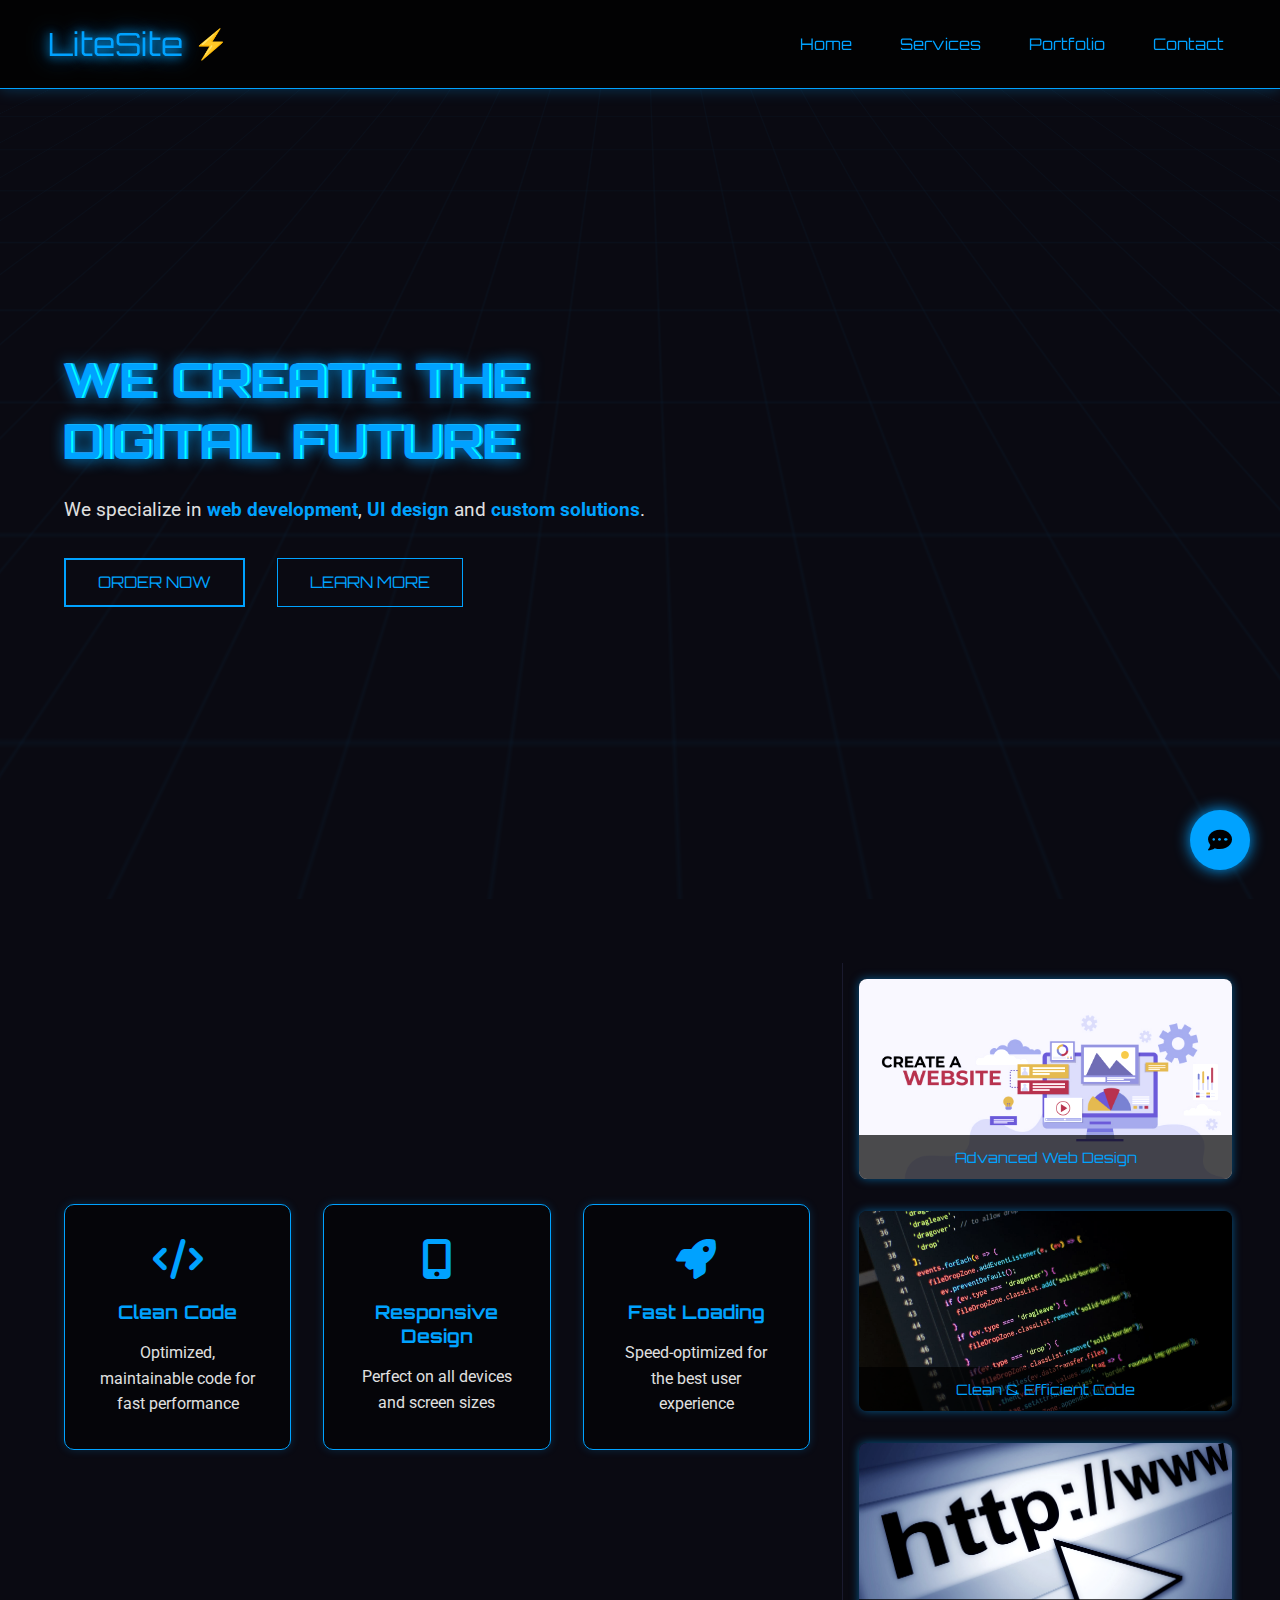
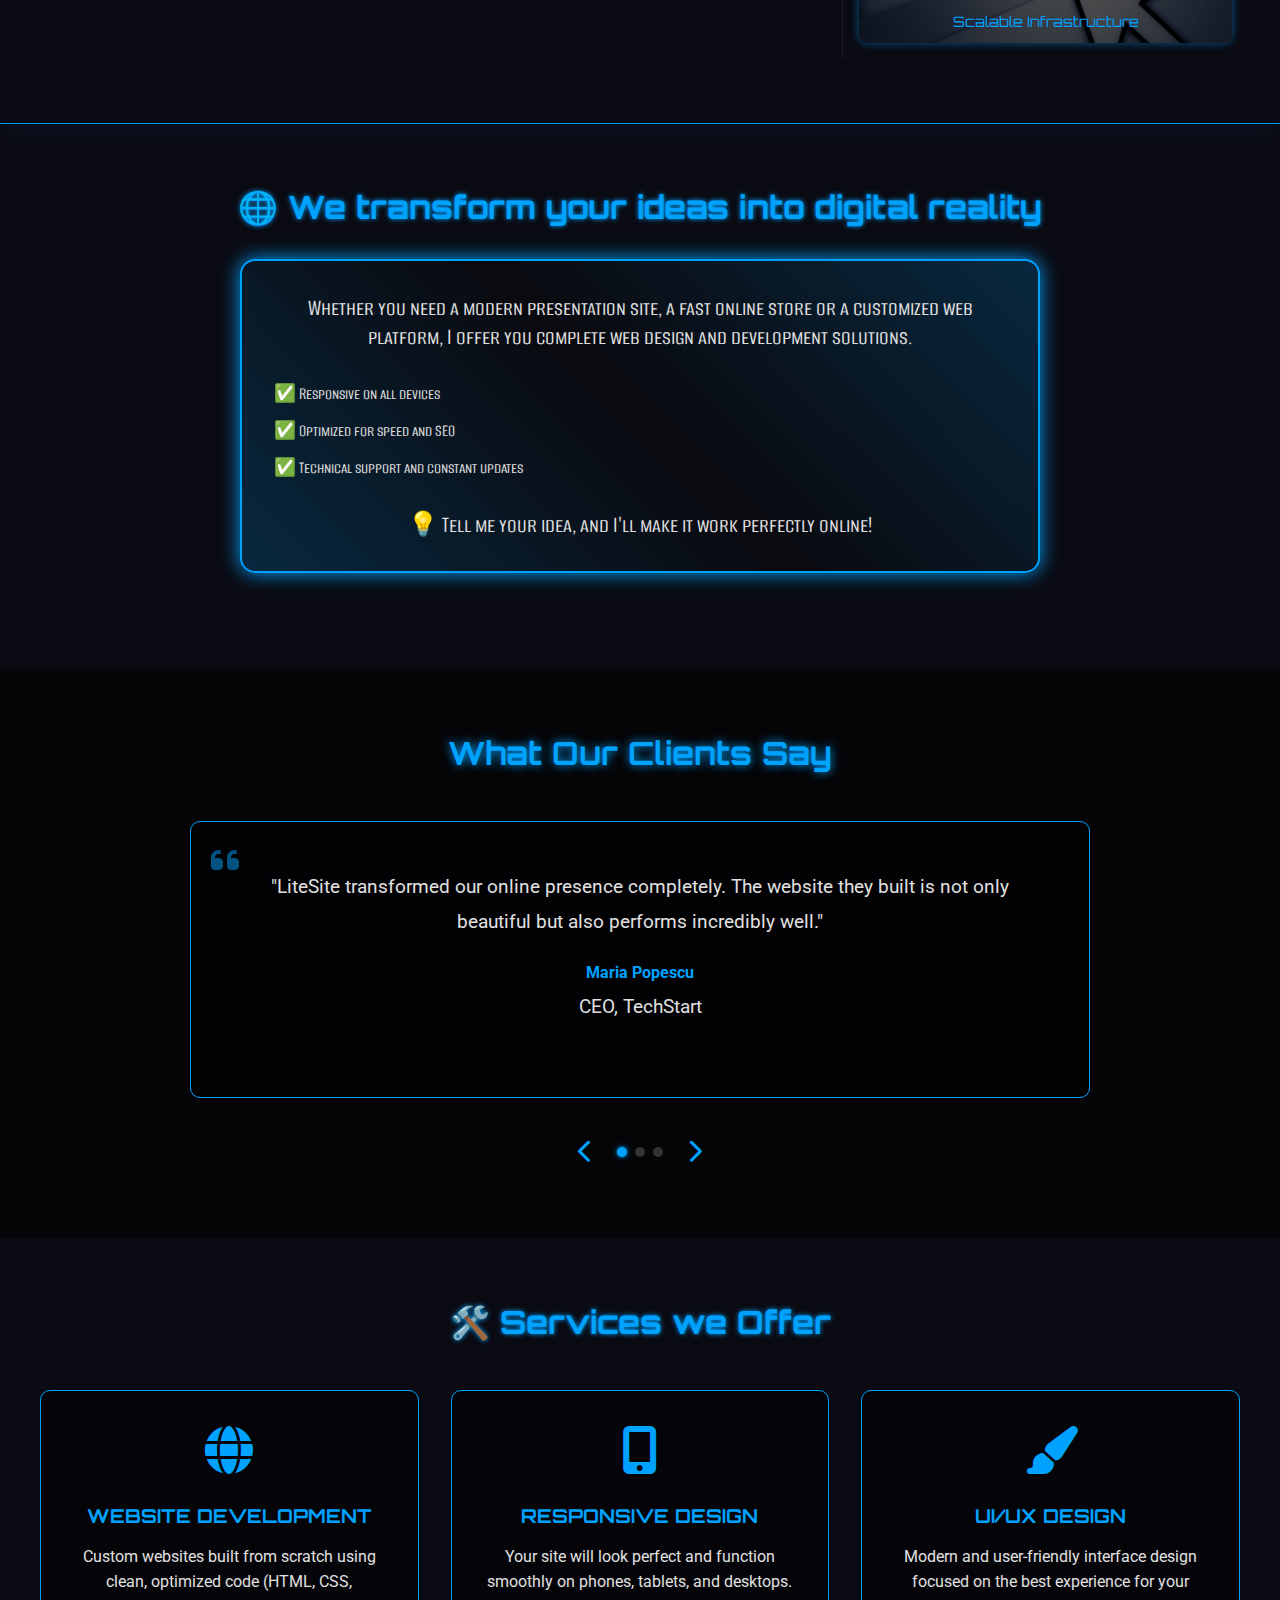
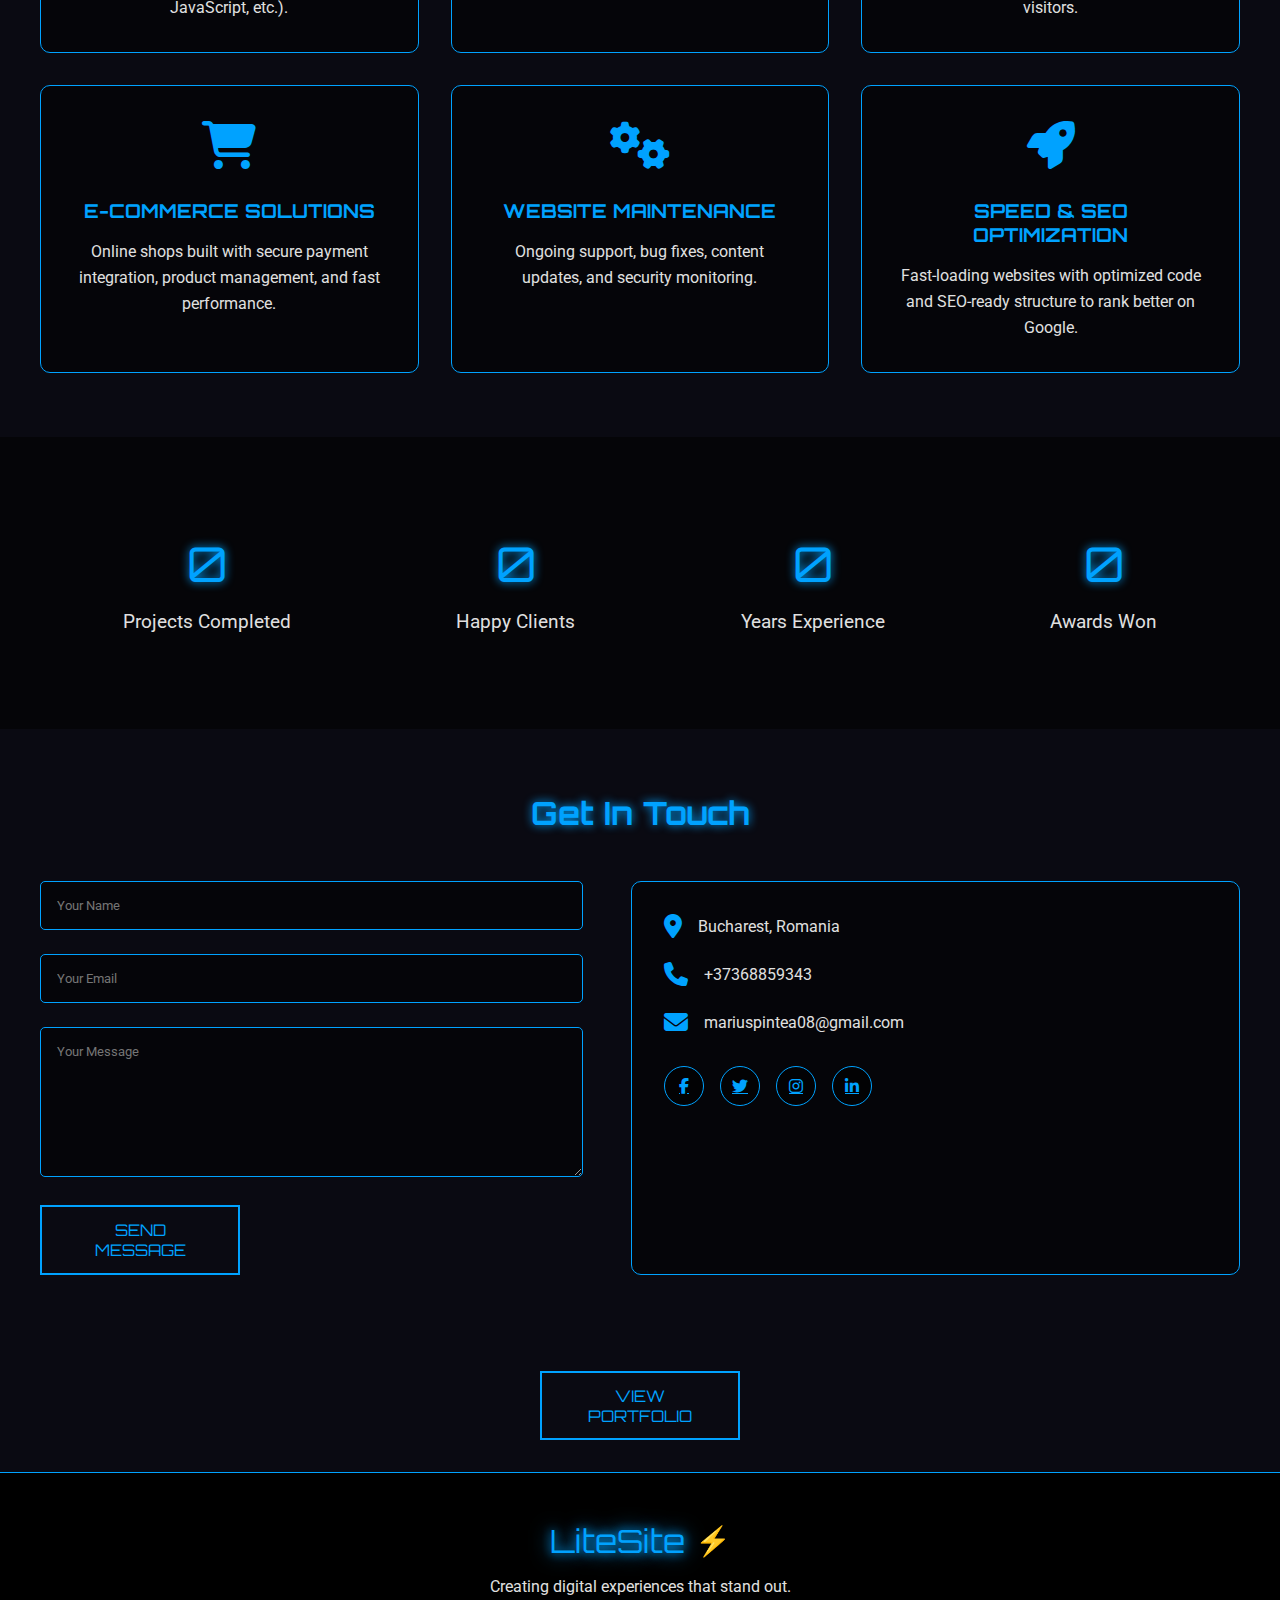
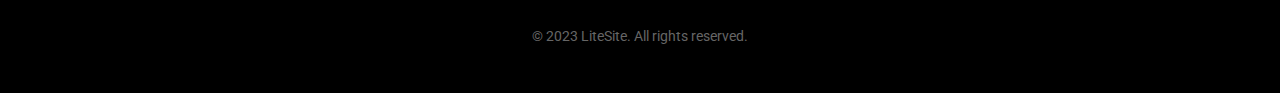
<file: index.html>
<!DOCTYPE html>
<html lang="ro">
<head>
    <meta charset="UTF-8">
    <meta name="viewport" content="width=device-width, initial-scale=1.0, maximum-scale=1.0, user-scalable=no">
    <title>TechDev Solutions</title>
    <link rel="stylesheet" href="style.css">
    <link href="https://fonts.googleapis.com/css2?family=Orbitron:wght@400;700&family=Roboto:wght@300;400&display=swap" rel="stylesheet">
    <link href="https://fonts.googleapis.com/css2?family=Alumni+Sans+SC:wght@400;600;700&family=Roboto:wght@300;400&display=swap" rel="stylesheet">
    <link rel="stylesheet" href="https://cdnjs.cloudflare.com/ajax/libs/font-awesome/6.4.0/css/all.min.css">
</head>
<body>
    <header class="tech-header">
        <div class="logo">
            <span class="neon-text">LiteSite</span>
            <span class="pulse">⚡</span>
        </div>
        <nav class="tech-nav">
            <ul>
                <li><a href="#" class="neon-link">Home</a></li>
                <li><a href="#services" class="neon-link">Services</a></li>
                <li><a href="portfolio.html" class="neon-link">Portfolio</a></li>
                <li><a href="#contact" class="neon-link">Contact</a></li>
            </ul>
        </nav>
        <div class="menu-toggle">
            <div class="hamburger">
                <span class="line"></span>
                <span class="line"></span>
                <span class="line"></span>
            </div>
        </div>
    </header>
    <head>
        <script async src="https://pagead2.googlesyndication.com/pagead/js/adsbygoogle.js?client=ca-pub-1043642648286896"
     crossorigin="anonymous"></script>
    </head>

    <div class="hero-section">
        <div class="hero-content">
            <h1 class="neon-title glitch-effect" data-text="WE CREATE THE DIGITAL FUTURE">WE CREATE THE DIGITAL FUTURE</h1>
            <p class="tech-description">
                We specialize in <span class="highlight">web development</span>, 
                <span class="highlight">UI design</span> and 
                <span class="highlight">custom solutions</span>.
            </p>
            <div class="button-group">
                <button class="tech-button glow-button">ORDER NOW</button>
                <button class="tech-button outline-button">LEARN MORE</button>
            </div>
        </div>
        <div class="hero-visual">
            <div class="icon-wall">
                <div class="icon-container" data-delay="0.1"><i class="fas fa-code"></i></div>
                <div class="icon-container" data-delay="0.3"><i class="fas fa-globe"></i></div>
                <div class="icon-container" data-delay="0.5"><i class="fas fa-desktop"></i></div>
                <div class="icon-container" data-delay="0.2"><i class="fas fa-mobile-alt"></i></div>
                <div class="icon-container" data-delay="0.4"><i class="fas fa-server"></i></div>
                <div class="icon-container" data-delay="0.6"><i class="fas fa-database"></i></div>
                <div class="icon-container" data-delay="0.3"><i class="fas fa-wifi"></i></div>
                <div class="icon-container" data-delay="0.5"><i class="fas fa-cloud"></i></div>
                <div class="icon-container" data-delay="0.2"><i class="fas fa-cogs"></i></div>
                <div class="icon-container" data-delay="0.4"><i class="fas fa-rocket"></i></div>
                <div class="icon-container" data-delay="0.1"><i class="fas fa-laptop-code"></i></div>
                <div class="icon-container" data-delay="0.3"><i class="fas fa-sitemap"></i></div>
                <div class="icon-container" data-delay="0.5"><i class="fas fa-shield-alt"></i></div>
                <div class="icon-container" data-delay="0.2"><i class="fas fa-search"></i></div>
                <div class="icon-container" data-delay="0.4"><i class="fas fa-chart-line"></i></div>
                <div class="icon-container" data-delay="0.6"><i class="fas fa-paint-brush"></i></div>
                <div class="icon-container" data-delay="0.3"><i class="fas fa-layer-group"></i></div>
                <div class="icon-container" data-delay="0.5"><i class="fas fa-plug"></i></div>
                <div class="icon-container" data-delay="0.2"><i class="fas fa-window-restore"></i></div>
                <div class="icon-container" data-delay="0.4"><i class="fas fa-terminal"></i></div>
            </div>
            <div class="cyber-grid"></div>
        </div>
    </div>

    <main class="tech-main">
        <section class="content">
            <div class="feature-cards">
                <div class="feature-card">
                    <div class="card-icon">
                        <i class="fas fa-code"></i>
                    </div>
                    <h3>Clean Code</h3>
                    <p>Optimized, maintainable code for fast performance</p>
                </div>
                <div class="feature-card">
                    <div class="card-icon">
                        <i class="fas fa-mobile-alt"></i>
                    </div>
                    <h3>Responsive Design</h3>
                    <p>Perfect on all devices and screen sizes</p>
                </div>
                <div class="feature-card">
                    <div class="card-icon">
                        <i class="fas fa-rocket"></i>
                    </div>
                    <h3>Fast Loading</h3>
                    <p>Speed-optimized for the best user experience</p>
                </div>
            </div>
        </section>

        <aside class="image-column">
            <div class="tech-image">
                <img src="imagini/work3.jpg" alt="Interfață futuristică">
                <p class="image-caption">Advanced Web Design</p>
            </div>
            <div class="tech-image">
                <img src="imagini/work1.jpg" alt="Cod programare">
                <p class="image-caption">Clean & Efficient Code</p>
            </div>
            <div class="tech-image">
                <img src="imagini/work2.jpg" alt="Server cloud">
                <p class="image-caption">Scalable Infrastructure</p>
            </div>
        </aside>
    </main>

    <div class="info-section">
        <div class="section-glow"></div>
        <h2 class="info-title">🌐 We transform your ideas into digital reality</h2>

        <div class="text-box neon-box">
            Whether you need a modern presentation site, a fast online store or a customized web platform, I offer you complete web design and development solutions.
            <ul class="features-list">
                <li>✅ Responsive on all devices</li>
                <li>✅ Optimized for speed and SEO</li>
                <li>✅ Technical support and constant updates</li>
            </ul>
            <p class="info-text">💡 Tell me your idea, and I'll make it work perfectly online!</p>
        </div>
    </div>

    <div class="testimonials-section">
        <h2 class="section-title">What Our Clients Say</h2>
        <div class="testimonial-slider">
            <div class="testimonial-slide active">
                <div class="testimonial-content">
                    <div class="quote-icon"><i class="fas fa-quote-left"></i></div>
                    <p>"LiteSite transformed our online presence completely. The website they built is not only beautiful but also performs incredibly well."</p>
                    <div class="client-info">
                        <h4>Maria Popescu</h4>
                        <p>CEO, TechStart</p>
                    </div>
                </div>
            </div>
            <div class="testimonial-slide">
                <div class="testimonial-content">
                    <div class="quote-icon"><i class="fas fa-quote-left"></i></div>
                    <p>"Working with this team was a pleasure. They understood our vision perfectly and delivered beyond our expectations."</p>
                    <div class="client-info">
                        <h4>Ion Dumitrescu</h4>
                        <p>Marketing Director, DigiSolutions</p>
                    </div>
                </div>
            </div>
            <div class="testimonial-slide">
                <div class="testimonial-content">
                    <div class="quote-icon"><i class="fas fa-quote-left"></i></div>
                    <p>"The e-commerce platform they built for us increased our sales by 200% in just three months. Incredible work!"</p>
                    <div class="client-info">
                        <h4>Elena Ionescu</h4>
                        <p>Owner, StyleShop</p>
                    </div>
                </div>
            </div>
            <div class="slider-controls">
                <button class="prev-btn"><i class="fas fa-chevron-left"></i></button>
                <div class="slider-dots">
                    <span class="dot active"></span>
                    <span class="dot"></span>
                    <span class="dot"></span>
                </div>
                <button class="next-btn"><i class="fas fa-chevron-right"></i></button>
            </div>
        </div>
    </div>

    <div id="services" class="services-section1">
        <h2 class="info-title_1">🛠️ Services we Offer</h2>

        <div class="services-grid">
            <div class="service-card">
                <div class="service-icon"><i class="fas fa-globe"></i></div>
                <h3>WEBSITE DEVELOPMENT</h3>
                <p>Custom websites built from scratch using clean, optimized code (HTML, CSS, JavaScript, etc.).</p>
            </div>
            <div class="service-card">
                <div class="service-icon"><i class="fas fa-mobile-alt"></i></div>
                <h3>RESPONSIVE DESIGN</h3>
                <p>Your site will look perfect and function smoothly on phones, tablets, and desktops.</p>
            </div>
            <div class="service-card">
                <div class="service-icon"><i class="fas fa-paint-brush"></i></div>
                <h3>UI/UX DESIGN</h3>
                <p>Modern and user-friendly interface design focused on the best experience for your visitors.</p>
            </div>
            <div class="service-card">
                <div class="service-icon"><i class="fas fa-shopping-cart"></i></div>
                <h3>E-COMMERCE SOLUTIONS</h3>
                <p>Online shops built with secure payment integration, product management, and fast performance.</p>
            </div>
            <div class="service-card">
                <div class="service-icon"><i class="fas fa-cogs"></i></div>
                <h3>WEBSITE MAINTENANCE</h3>
                <p>Ongoing support, bug fixes, content updates, and security monitoring.</p>
            </div>
            <div class="service-card">
                <div class="service-icon"><i class="fas fa-rocket"></i></div>
                <h3>SPEED & SEO OPTIMIZATION</h3>
                <p>Fast-loading websites with optimized code and SEO-ready structure to rank better on Google.</p>
            </div>
        </div>
    </div>

    <div class="stats-section">
        <div class="stat-container">
            <div class="stat-item">
                <div class="stat-number" data-count="150">0</div>
                <div class="stat-label">Projects Completed</div>
            </div>
            <div class="stat-item">
                <div class="stat-number" data-count="98">0</div>
                <div class="stat-label">Happy Clients</div>
            </div>
            <div class="stat-item">
                <div class="stat-number" data-count="5">0</div>
                <div class="stat-label">Years Experience</div>
            </div>
            <div class="stat-item">
                <div class="stat-number" data-count="24">0</div>
                <div class="stat-label">Awards Won</div>
            </div>
        </div>
    </div>

    <div id="contact" class="contact-section">
        <h2 class="section-title">Get In Touch</h2>
        <div class="contact-container">
            <div class="contact-form">
                <form id="contactForm" action="https://formsubmit.co/mariuspintea08@gmail.com" method="POST">
                    <input type="hidden" name="_subject" value="New message from LiteSite">
                    <input type="hidden" name="_captcha" value="false">
                    <input type="hidden" name="_next" value="thanks.html">
                    <div class="form-group">
                        <input type="text" name="name" placeholder="Your Name" class="neon-input" required>
                    </div>
                    <div class="form-group">
                        <input type="email" name="email" placeholder="Your Email" class="neon-input" required>
                    </div>
                    <div class="form-group">
                        <textarea name="message" placeholder="Your Message" class="neon-input" required></textarea>
                    </div>
                    <button type="submit" class="tech-button glow-button">SEND MESSAGE</button>
                </form>
            </div>
            <div class="contact-info">
                <div class="info-item">
                    <i class="fas fa-map-marker-alt"></i>
                    <p>Bucharest, Romania</p>
                </div>
                <div class="info-item">
                    <i class="fas fa-phone"></i>
                    <p>+37368859343</p>
                </div>
                <div class="info-item">
                    <i class="fas fa-envelope"></i>
                    <p>mariuspintea08@gmail.com</p>
                </div>
                <div class="social-links">
                    <a href="#" class="social-link"><i class="fab fa-facebook-f"></i></a>
                    <a href="#" class="social-link"><i class="fab fa-twitter"></i></a>
                    <a href="#" class="social-link"><i class="fab fa-instagram"></i></a>
                    <a href="#" class="social-link"><i class="fab fa-linkedin-in"></i></a>
                </div>
            </div>
        </div>
    </div>

    <div class="bottom-button-container">
        <button class="tech-button"><a href="portfolio.html" class="button-link">VIEW PORTFOLIO</a></button>
    </div>

    <div class="floating-contact">
        <button class="floating-btn">
            <i class="fas fa-comment-dots"></i>
        </button>
    </div>

    <footer class="site-footer">
        <div class="footer-content">
            <div class="footer-logo">
                <span class="neon-text">LiteSite</span>
                <span class="pulse">⚡</span>
            </div>
            <p>Creating digital experiences that stand out.</p>
            <p class="copyright">© 2023 LiteSite. All rights reserved.</p>
        </div>
    </footer>

    <script src="script.js"></script>
</body>
</html>
</file>
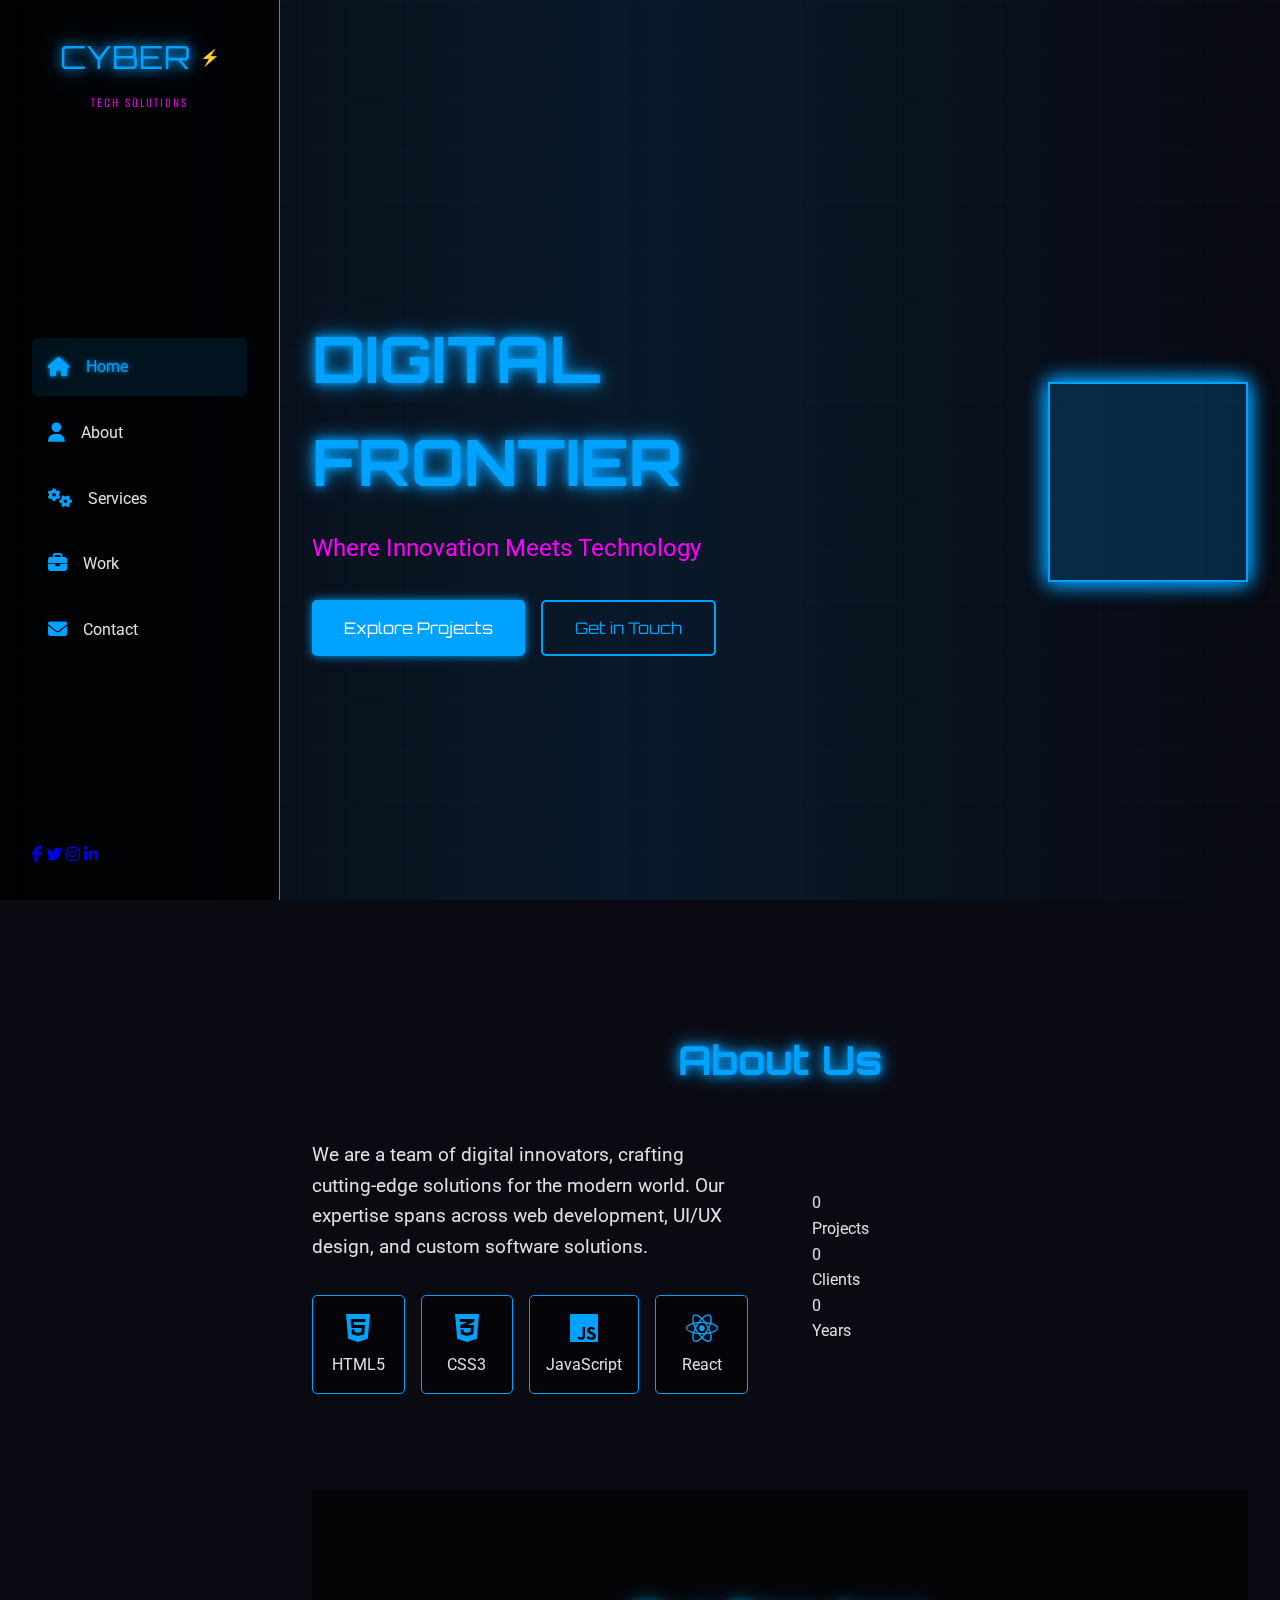
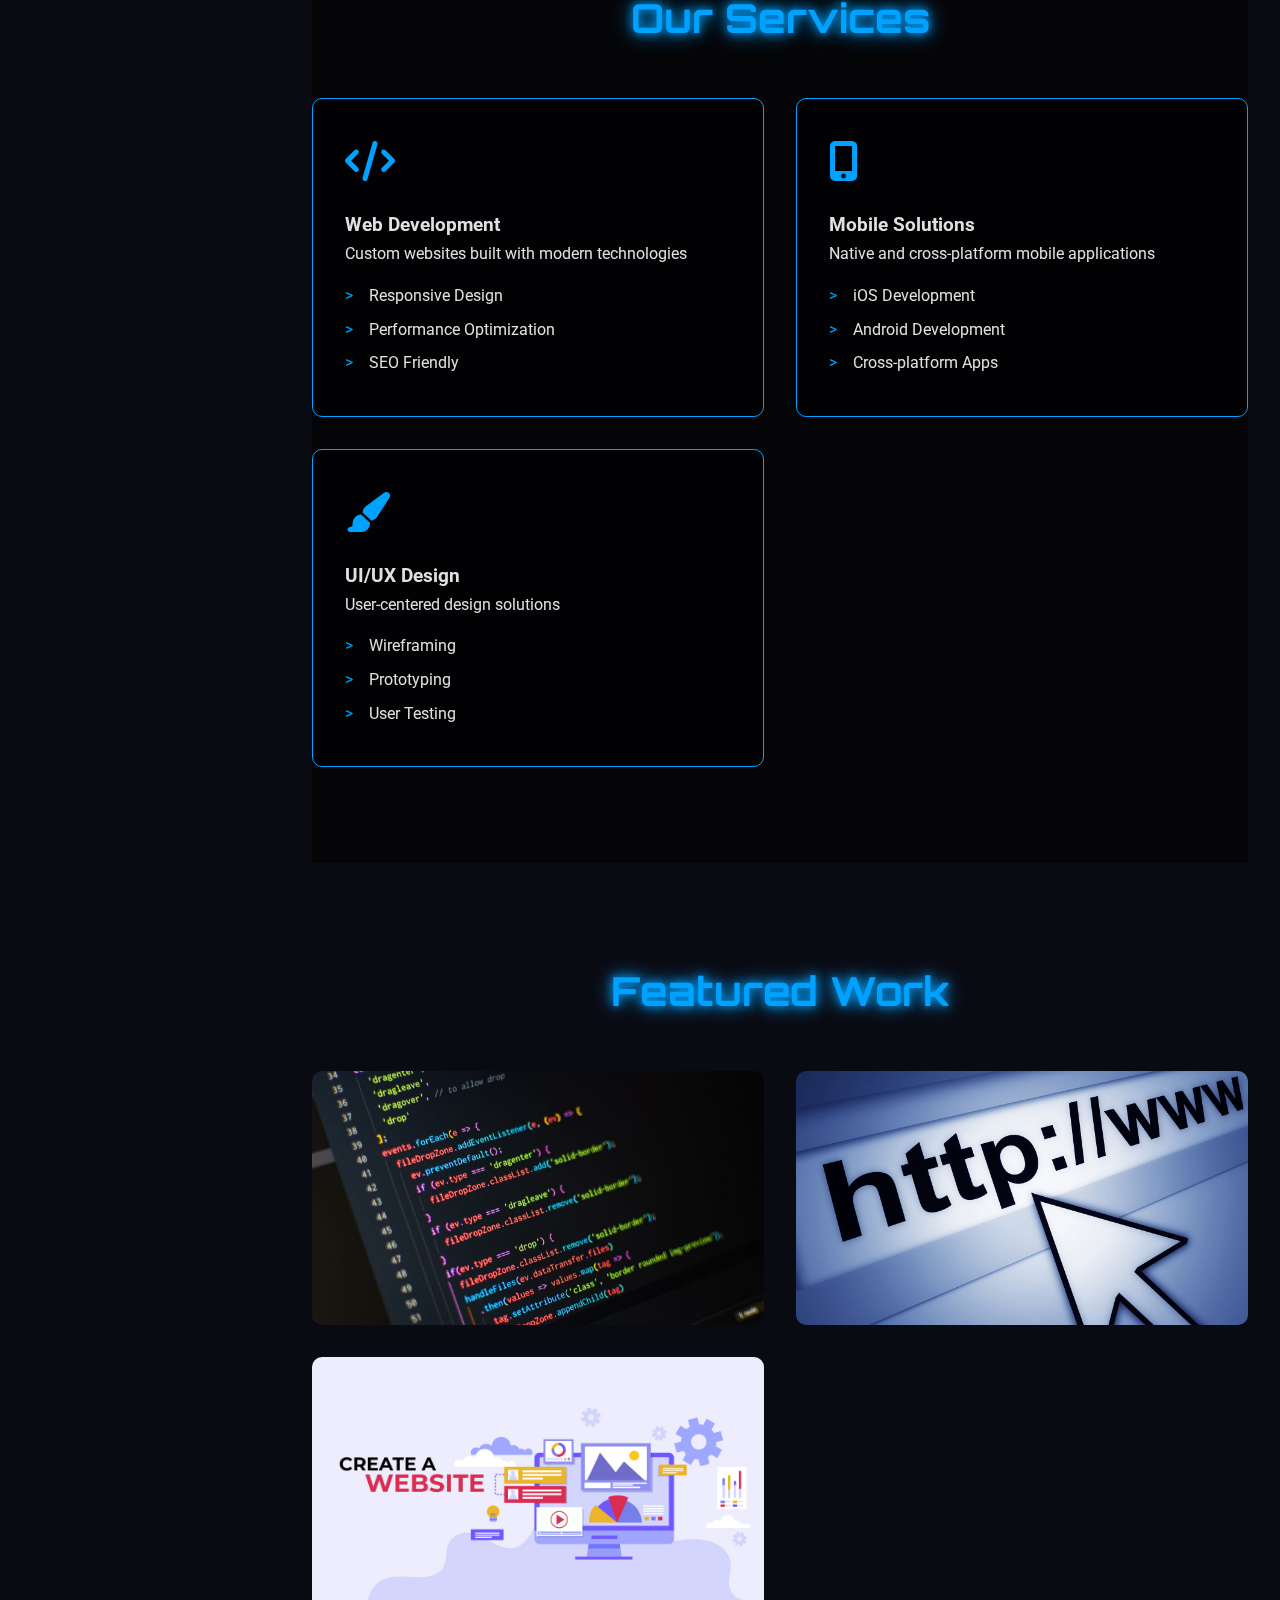
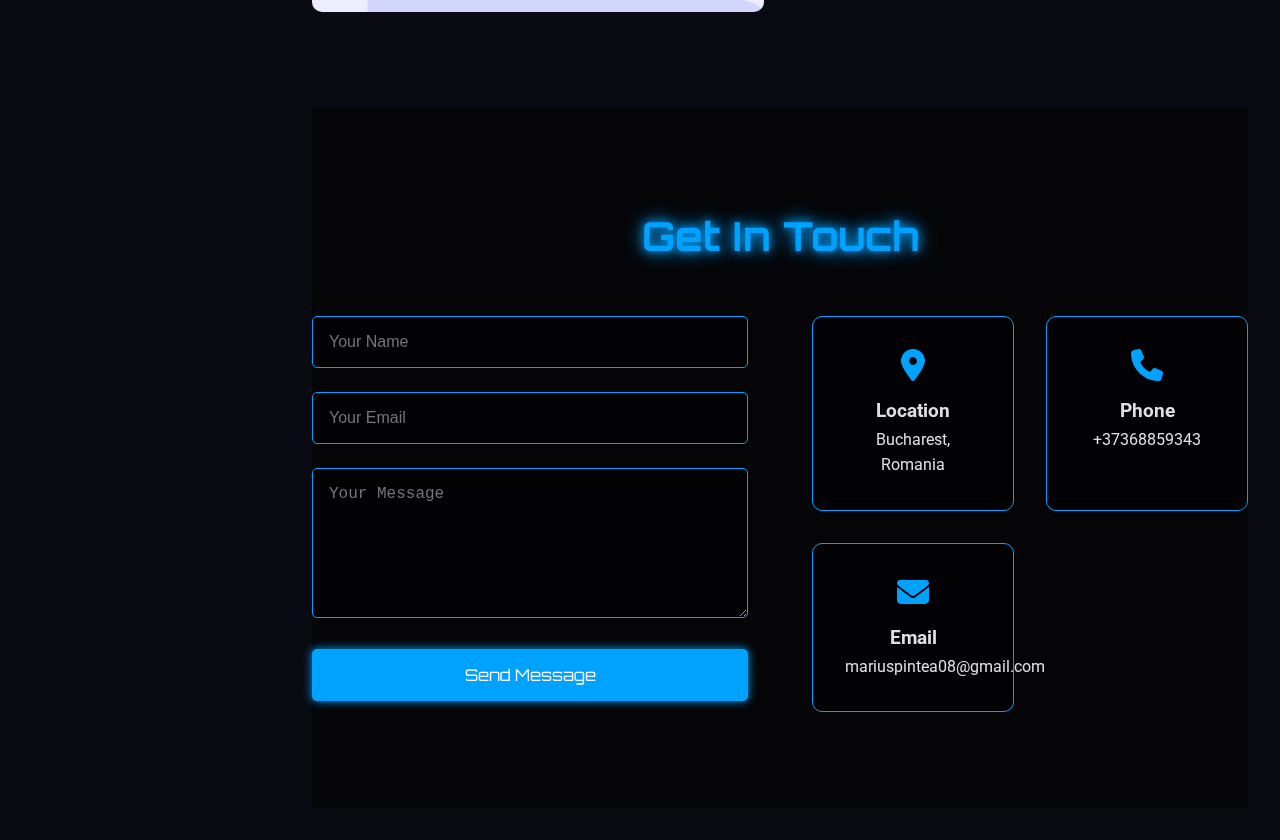
<file: cyber-portfolio.html>
<!DOCTYPE html>
<html lang="ro">
<head>
    <meta charset="UTF-8">
    <meta name="viewport" content="width=device-width, initial-scale=1.0, maximum-scale=5.0, user-scalable=yes">
    <meta name="theme-color" content="#000000">
    <meta name="apple-mobile-web-app-capable" content="yes">
    <meta name="apple-mobile-web-app-status-bar-style" content="black">
    <title>CyberTech Solutions</title>
    <link rel="stylesheet" href="cyber-style.css">
    <link href="https://fonts.googleapis.com/css2?family=Orbitron:wght@400;700&family=Roboto:wght@300;400&display=swap" rel="stylesheet">
    <link href="https://fonts.googleapis.com/css2?family=Alumni+Sans+SC:wght@400;600;700&family=Roboto:wght@300;400&display=swap" rel="stylesheet">
    <link rel="stylesheet" href="https://cdnjs.cloudflare.com/ajax/libs/font-awesome/6.4.0/css/all.min.css">
</head>
<body>
    <div class="cyber-grid"></div>
    <div class="cyber-lines"></div>

    <div class="cyber-container">
        <aside class="cyber-sidebar">
            <div class="sidebar-header">
                <div class="cyber-logo">
                    <span class="logo-text">CYBER</span>
                    <span class="logo-pulse">⚡</span>
                </div>
                <div class="logo-subtitle">TECH SOLUTIONS</div>
            </div>
            <nav class="cyber-nav">
                <ul>
                    <li><a href="#home" class="cyber-link active"><i class="fas fa-home"></i>Home</a></li>
                    <li><a href="#about" class="cyber-link"><i class="fas fa-user"></i>About</a></li>
                    <li><a href="#services" class="cyber-link"><i class="fas fa-cogs"></i>Services</a></li>
                    <li><a href="#work" class="cyber-link"><i class="fas fa-briefcase"></i>Work</a></li>
                    <li><a href="#contact" class="cyber-link"><i class="fas fa-envelope"></i>Contact</a></li>
                </ul>
            </nav>
            <div class="sidebar-footer">
                <div class="social-links">
                    <a href="#" class="social-link"><i class="fab fa-facebook-f"></i></a>
                    <a href="#" class="social-link"><i class="fab fa-twitter"></i></a>
                    <a href="#" class="social-link"><i class="fab fa-instagram"></i></a>
                    <a href="#" class="social-link"><i class="fab fa-linkedin-in"></i></a>
                </div>
            </div>
        </aside>

        <main class="cyber-main">
            <section id="home" class="hero-section">
                <div class="hero-content">
                    <h1 class="cyber-title" data-text="DIGITAL FRONTIER">DIGITAL FRONTIER</h1>
                    <p class="cyber-subtitle">Where Innovation Meets Technology</p>
                    <div class="hero-buttons">
                        <button class="cyber-button primary">Explore Projects</button>
                        <button class="cyber-button secondary">Get in Touch</button>
                    </div>
                </div>
                <div class="hero-visual">
                    <div class="cyber-cube">
                        <div class="cube-face front"></div>
                        <div class="cube-face back"></div>
                        <div class="cube-face right"></div>
                        <div class="cube-face left"></div>
                        <div class="cube-face top"></div>
                        <div class="cube-face bottom"></div>
                    </div>
                </div>
            </section>

            <section id="about" class="about-section">
                <h2 class="section-title">About Us</h2>
                <div class="about-grid">
                    <div class="about-content">
                        <p class="cyber-text">
                            We are a team of digital innovators, crafting cutting-edge solutions for the modern world.
                            Our expertise spans across web development, UI/UX design, and custom software solutions.
                        </p>
                        <div class="tech-stack">
                            <div class="tech-item">
                                <i class="fab fa-html5"></i>
                                <span>HTML5</span>
                            </div>
                            <div class="tech-item">
                                <i class="fab fa-css3-alt"></i>
                                <span>CSS3</span>
                            </div>
                            <div class="tech-item">
                                <i class="fab fa-js"></i>
                                <span>JavaScript</span>
                            </div>
                            <div class="tech-item">
                                <i class="fab fa-react"></i>
                                <span>React</span>
                            </div>
                        </div>
                    </div>
                    <div class="about-stats">
                        <div class="stat-box">
                            <div class="stat-number" data-count="150">0</div>
                            <div class="stat-label">Projects</div>
                        </div>
                        <div class="stat-box">
                            <div class="stat-number" data-count="98">0</div>
                            <div class="stat-label">Clients</div>
                        </div>
                        <div class="stat-box">
                            <div class="stat-number" data-count="5">0</div>
                            <div class="stat-label">Years</div>
                        </div>
                    </div>
                </div>
            </section>

            <section id="services" class="services-section">
                <h2 class="section-title">Our Services</h2>
                <div class="services-grid">
                    <div class="service-card">
                        <div class="card-icon">
                            <i class="fas fa-code"></i>
                        </div>
                        <h3>Web Development</h3>
                        <p>Custom websites built with modern technologies</p>
                        <ul class="service-features">
                            <li>Responsive Design</li>
                            <li>Performance Optimization</li>
                            <li>SEO Friendly</li>
                        </ul>
                    </div>
                    <div class="service-card">
                        <div class="card-icon">
                            <i class="fas fa-mobile-alt"></i>
                        </div>
                        <h3>Mobile Solutions</h3>
                        <p>Native and cross-platform mobile applications</p>
                        <ul class="service-features">
                            <li>iOS Development</li>
                            <li>Android Development</li>
                            <li>Cross-platform Apps</li>
                        </ul>
                    </div>
                    <div class="service-card">
                        <div class="card-icon">
                            <i class="fas fa-paint-brush"></i>
                        </div>
                        <h3>UI/UX Design</h3>
                        <p>User-centered design solutions</p>
                        <ul class="service-features">
                            <li>Wireframing</li>
                            <li>Prototyping</li>
                            <li>User Testing</li>
                        </ul>
                    </div>
                </div>
            </section>

            <section id="work" class="work-section">
                <h2 class="section-title">Featured Work</h2>
                <div class="work-grid">
                    <div class="work-item">
                        <div class="work-image">
                            <img src="imagini/work1.jpg" alt="Project 1">
                            <div class="work-overlay">
                                <h3>E-Commerce Platform</h3>
                                <p>Web Development</p>
                                <a href="#" class="cyber-button small">View Project</a>
                            </div>
                        </div>
                    </div>
                    <div class="work-item">
                        <div class="work-image">
                            <img src="imagini/work2.jpg" alt="Project 2">
                            <div class="work-overlay">
                                <h3>Mobile App</h3>
                                <p>App Development</p>
                                <a href="#" class="cyber-button small">View Project</a>
                            </div>
                        </div>
                    </div>
                    <div class="work-item">
                        <div class="work-image">
                            <img src="imagini/work3.jpg" alt="Project 3">
                            <div class="work-overlay">
                                <h3>Corporate Website</h3>
                                <p>UI/UX Design</p>
                                <a href="#" class="cyber-button small">View Project</a>
                            </div>
                        </div>
                    </div>
                </div>
            </section>

            <section id="contact" class="contact-section">
                <h2 class="section-title">Get In Touch</h2>
                <div class="contact-container">
                    <form class="contact-form" action="https://formsubmit.co/mariuspintea08@gmail.com" method="POST">
                        <input type="hidden" name="_subject" value="New message from CyberTech">
                        <input type="hidden" name="_captcha" value="false">
                        <input type="hidden" name="_next" value="thanks.html">
                        
                        <div class="form-group">
                            <input type="text" name="name" placeholder="Your Name" required>
                        </div>
                        <div class="form-group">
                            <input type="email" name="email" placeholder="Your Email" required>
                        </div>
                        <div class="form-group">
                            <textarea name="message" placeholder="Your Message" required></textarea>
                        </div>
                        <button type="submit" class="cyber-button primary">Send Message</button>
                    </form>
                    
                    <div class="contact-info">
                        <div class="info-card">
                            <i class="fas fa-map-marker-alt"></i>
                            <h3>Location</h3>
                            <p>Bucharest, Romania</p>
                        </div>
                        <div class="info-card">
                            <i class="fas fa-phone"></i>
                            <h3>Phone</h3>
                            <p>+37368859343</p>
                        </div>
                        <div class="info-card">
                            <i class="fas fa-envelope"></i>
                            <h3>Email</h3>
                            <p>mariuspintea08@gmail.com</p>
                        </div>
                    </div>
                </div>
            </section>
        </main>
    </div>

    <div class="mobile-menu-toggle">
        <div class="hamburger">
            <span></span>
            <span></span>
            <span></span>
        </div>
    </div>

    <script src="cyber-script.js"></script>
</body>
</html>
</file>
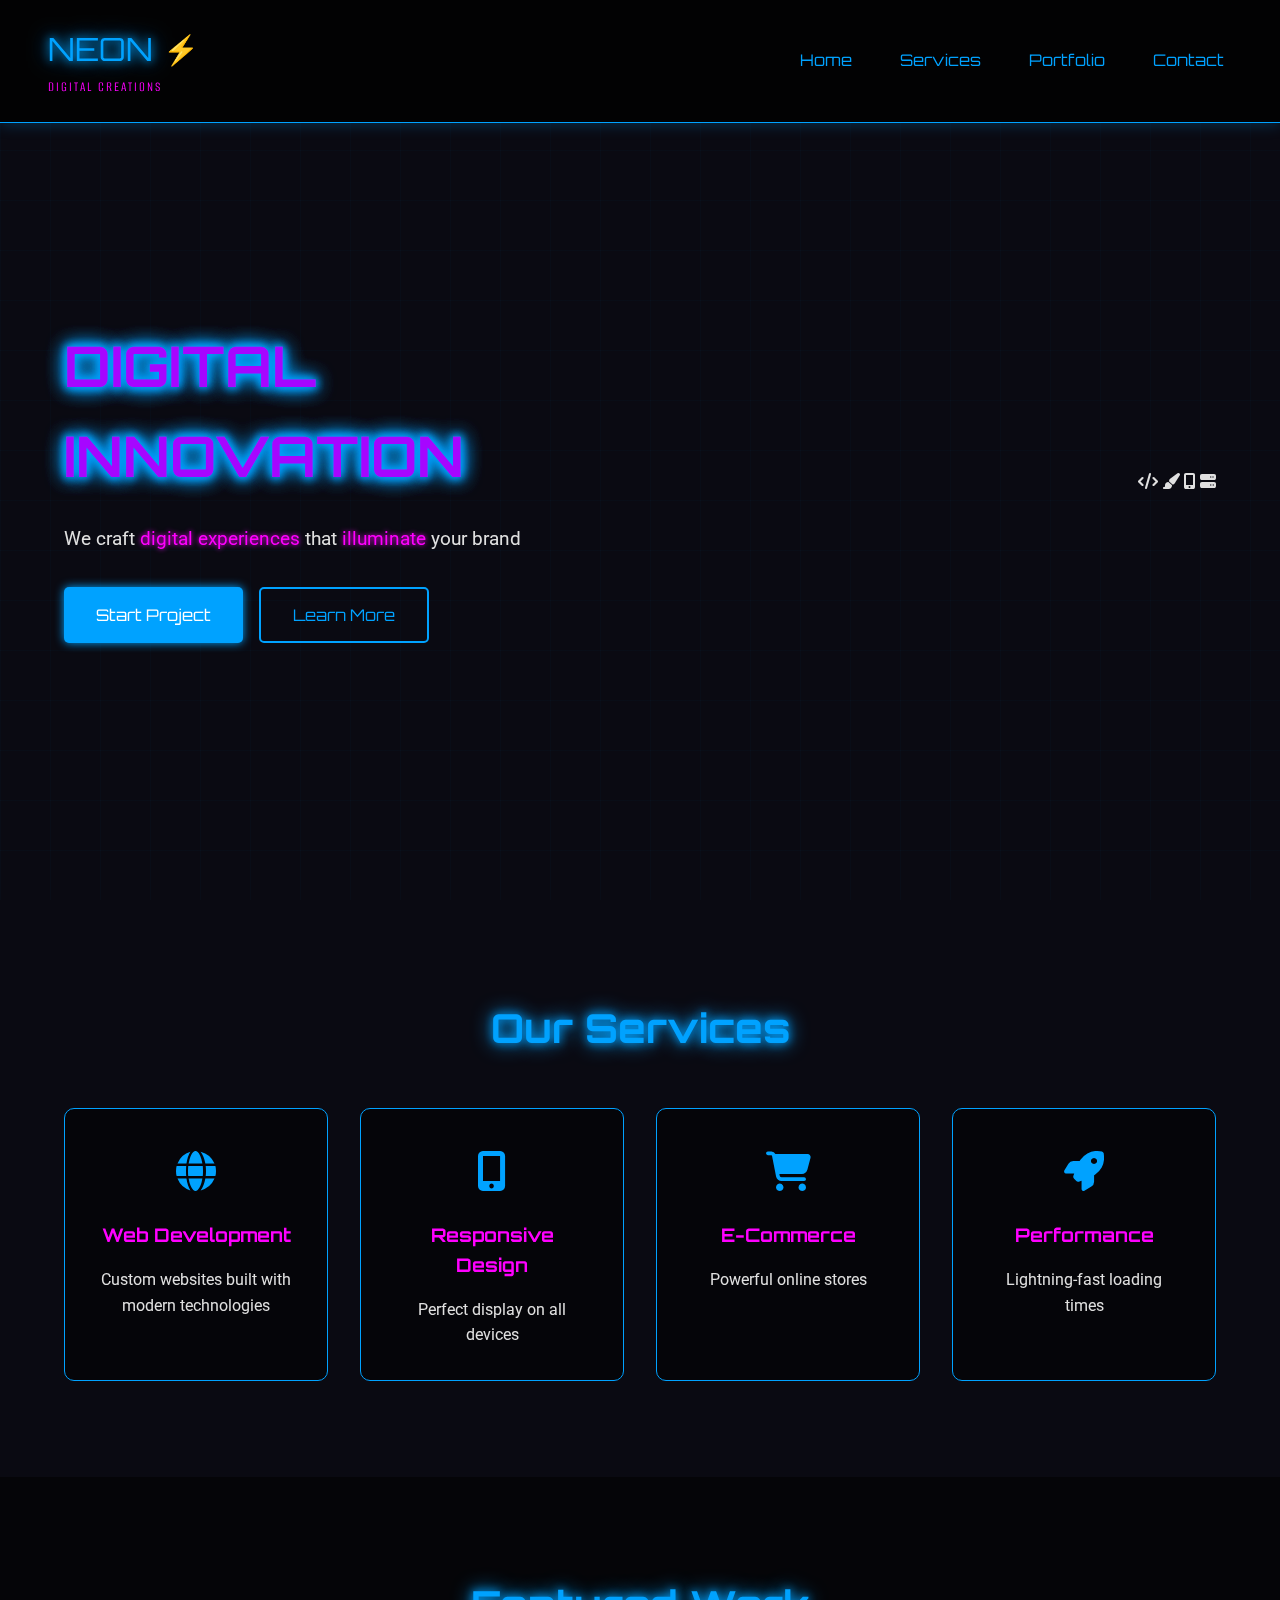
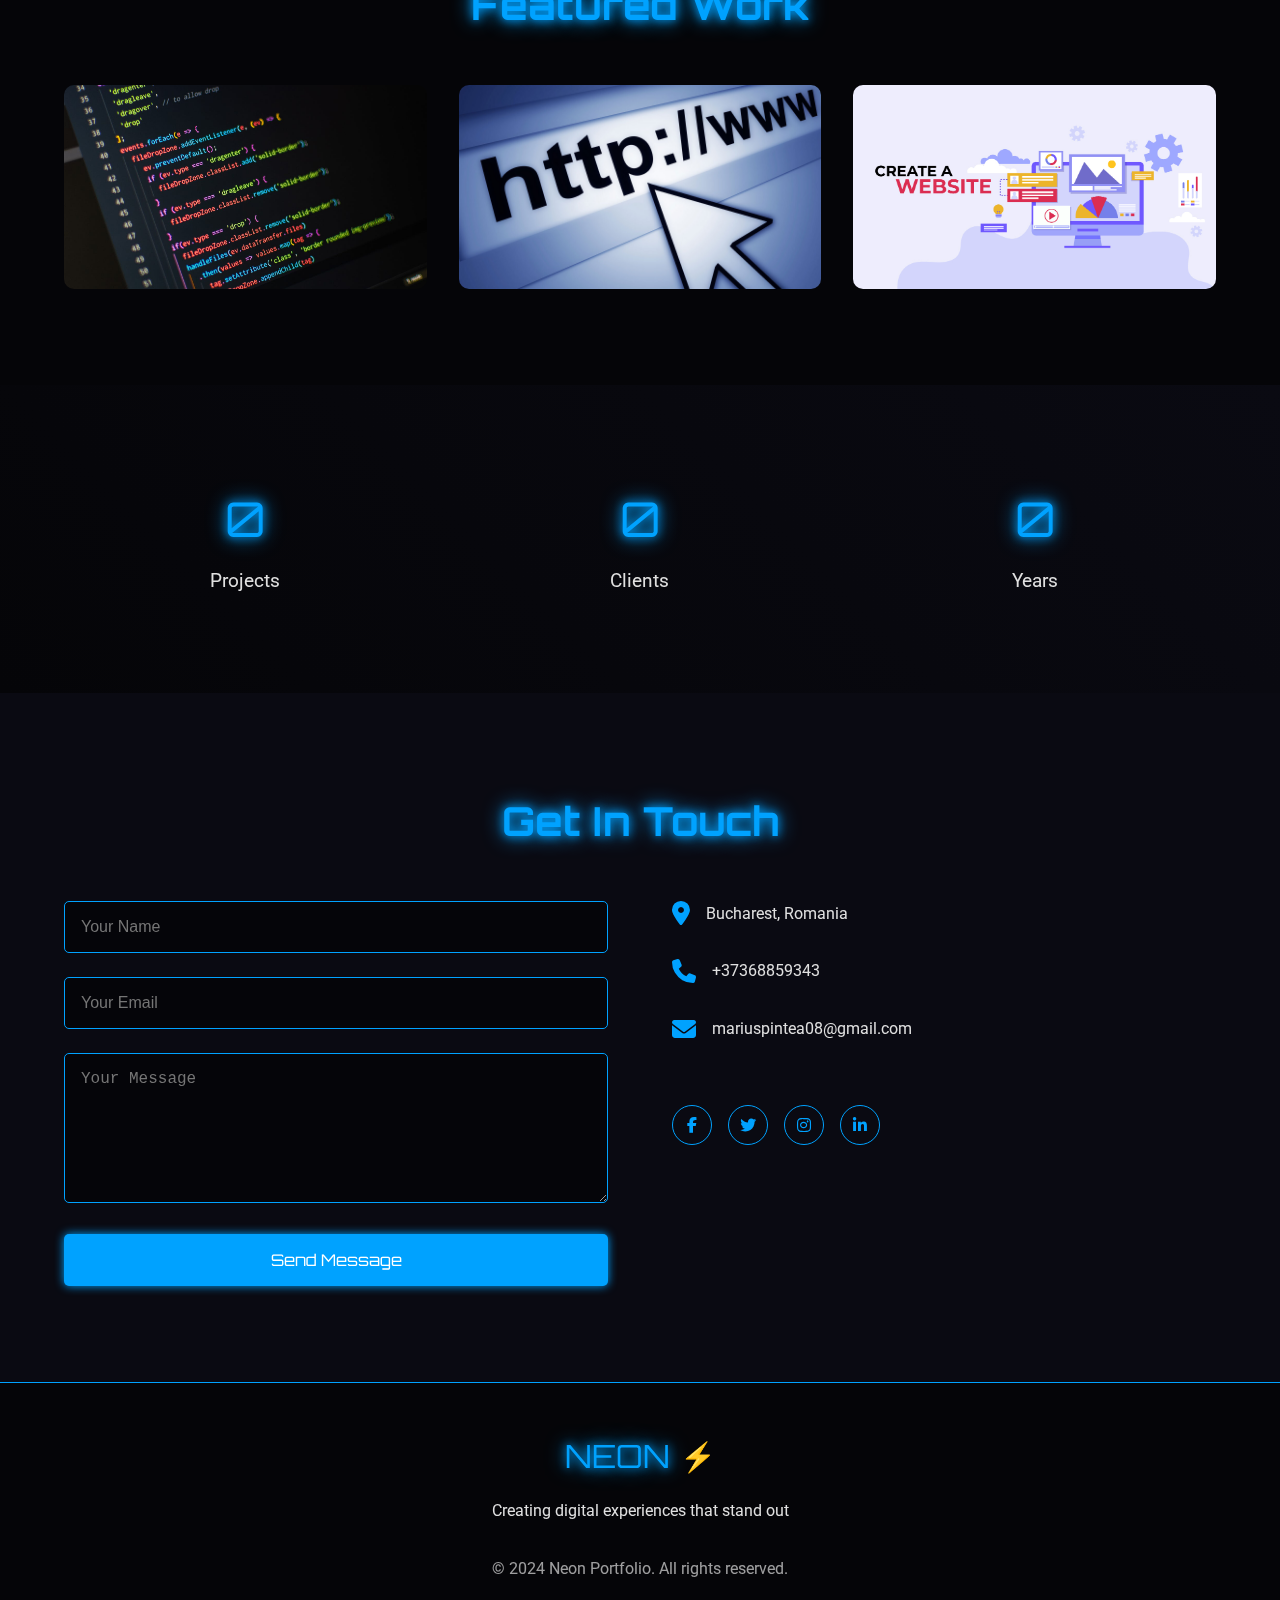
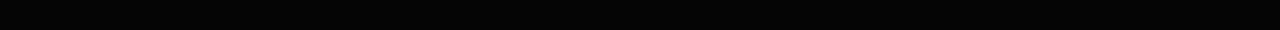
<file: neon-portfolio.html>
<!DOCTYPE html>
<html lang="ro">
<head>
    <meta charset="UTF-8">
    <meta name="viewport" content="width=device-width, initial-scale=1.0, maximum-scale=5.0, user-scalable=yes">
    <meta name="theme-color" content="#000000">
    <meta name="apple-mobile-web-app-capable" content="yes">
    <meta name="apple-mobile-web-app-status-bar-style" content="black">
    <title>Neon Portfolio</title>
    <link rel="stylesheet" href="neon-style.css">
    <link href="https://fonts.googleapis.com/css2?family=Orbitron:wght@400;700&family=Roboto:wght@300;400&display=swap" rel="stylesheet">
    <link href="https://fonts.googleapis.com/css2?family=Alumni+Sans+SC:wght@400;600;700&family=Roboto:wght@300;400&display=swap" rel="stylesheet">
    <link rel="stylesheet" href="https://cdnjs.cloudflare.com/ajax/libs/font-awesome/6.4.0/css/all.min.css">
</head>
<body>
    <div class="neon-grid"></div>
    
    <header class="neon-header">
        <div class="logo-container">
            <div class="neon-logo">
                <span class="logo-text">NEON</span>
                <span class="logo-pulse">⚡</span>
            </div>
            <div class="logo-subtitle">DIGITAL CREATIONS</div>
        </div>
        <nav class="neon-nav">
            <ul>
                <li><a href="#" class="neon-nav-link">Home</a></li>
                <li><a href="#services" class="neon-nav-link">Services</a></li>
                <li><a href="#portfolio" class="neon-nav-link">Portfolio</a></li>
                <li><a href="#contact" class="neon-nav-link">Contact</a></li>
            </ul>
        </nav>
        <div class="menu-toggle">
            <div class="hamburger">
                <span></span>
                <span></span>
                <span></span>
            </div>
        </div>
    </header>

    <main>
        <section class="hero-section">
            <div class="hero-content">
                <h1 class="neon-heading" data-text="DIGITAL INNOVATION">DIGITAL INNOVATION</h1>
                <p class="hero-text">
                    We craft <span class="highlight">digital experiences</span> that 
                    <span class="highlight">illuminate</span> your brand
                </p>
                <div class="cta-buttons">
                    <button class="neon-button primary">Start Project</button>
                    <button class="neon-button secondary">Learn More</button>
                </div>
            </div>
            <div class="hero-visual">
                <div class="floating-icons">
                    <i class="fas fa-code"></i>
                    <i class="fas fa-paint-brush"></i>
                    <i class="fas fa-mobile-alt"></i>
                    <i class="fas fa-server"></i>
                </div>
            </div>
        </section>

        <section id="services" class="services-section">
            <h2 class="section-title">Our Services</h2>
            <div class="services-grid">
                <div class="service-card">
                    <div class="service-icon"><i class="fas fa-globe"></i></div>
                    <h3>Web Development</h3>
                    <p>Custom websites built with modern technologies</p>
                </div>
                <div class="service-card">
                    <div class="service-icon"><i class="fas fa-mobile-alt"></i></div>
                    <h3>Responsive Design</h3>
                    <p>Perfect display on all devices</p>
                </div>
                <div class="service-card">
                    <div class="service-icon"><i class="fas fa-shopping-cart"></i></div>
                    <h3>E-Commerce</h3>
                    <p>Powerful online stores</p>
                </div>
                <div class="service-card">
                    <div class="service-icon"><i class="fas fa-rocket"></i></div>
                    <h3>Performance</h3>
                    <p>Lightning-fast loading times</p>
                </div>
            </div>
        </section>

        <section id="portfolio" class="portfolio-section">
            <h2 class="section-title">Featured Work</h2>
            <div class="portfolio-grid">
                <div class="portfolio-item">
                    <img src="imagini/work1.jpg" alt="Project 1">
                    <div class="portfolio-overlay">
                        <h3>E-Commerce Platform</h3>
                        <p>Web Development</p>
                    </div>
                </div>
                <div class="portfolio-item">
                    <img src="imagini/work2.jpg" alt="Project 2">
                    <div class="portfolio-overlay">
                        <h3>Corporate Website</h3>
                        <p>UI/UX Design</p>
                    </div>
                </div>
                <div class="portfolio-item">
                    <img src="imagini/work3.jpg" alt="Project 3">
                    <div class="portfolio-overlay">
                        <h3>Mobile App</h3>
                        <p>App Development</p>
                    </div>
                </div>
            </div>
        </section>

        <section class="stats-section">
            <div class="stats-container">
                <div class="stat-item">
                    <div class="stat-number" data-count="150">0</div>
                    <div class="stat-label">Projects</div>
                </div>
                <div class="stat-item">
                    <div class="stat-number" data-count="98">0</div>
                    <div class="stat-label">Clients</div>
                </div>
                <div class="stat-item">
                    <div class="stat-number" data-count="5">0</div>
                    <div class="stat-label">Years</div>
                </div>
            </div>
        </section>

        <section id="contact" class="contact-section">
            <h2 class="section-title">Get In Touch</h2>
            <div class="contact-container">
                <form class="contact-form" action="https://formsubmit.co/mariuspintea08@gmail.com" method="POST">
                    <input type="hidden" name="_subject" value="New message from Neon Portfolio">
                    <input type="hidden" name="_captcha" value="false">
                    <input type="hidden" name="_next" value="thanks.html">
                    
                    <div class="form-group">
                        <input type="text" name="name" placeholder="Your Name" required>
                    </div>
                    <div class="form-group">
                        <input type="email" name="email" placeholder="Your Email" required>
                    </div>
                    <div class="form-group">
                        <textarea name="message" placeholder="Your Message" required></textarea>
                    </div>
                    <button type="submit" class="neon-button primary">Send Message</button>
                </form>
                
                <div class="contact-info">
                    <div class="info-item">
                        <i class="fas fa-map-marker-alt"></i>
                        <p>Bucharest, Romania</p>
                    </div>
                    <div class="info-item">
                        <i class="fas fa-phone"></i>
                        <p>+37368859343</p>
                    </div>
                    <div class="info-item">
                        <i class="fas fa-envelope"></i>
                        <p>mariuspintea08@gmail.com</p>
                    </div>
                    <div class="social-links">
                        <a href="#" class="social-link"><i class="fab fa-facebook-f"></i></a>
                        <a href="#" class="social-link"><i class="fab fa-twitter"></i></a>
                        <a href="#" class="social-link"><i class="fab fa-instagram"></i></a>
                        <a href="#" class="social-link"><i class="fab fa-linkedin-in"></i></a>
                    </div>
                </div>
            </div>
        </section>
    </main>

    <footer class="neon-footer">
        <div class="footer-content">
            <div class="footer-logo">
                <span class="logo-text">NEON</span>
                <span class="logo-pulse">⚡</span>
            </div>
            <p>Creating digital experiences that stand out</p>
            <p class="copyright">© 2024 Neon Portfolio. All rights reserved.</p>
        </div>
    </footer>

    <script src="neon-script.js"></script>
</body>
</html>
</file>
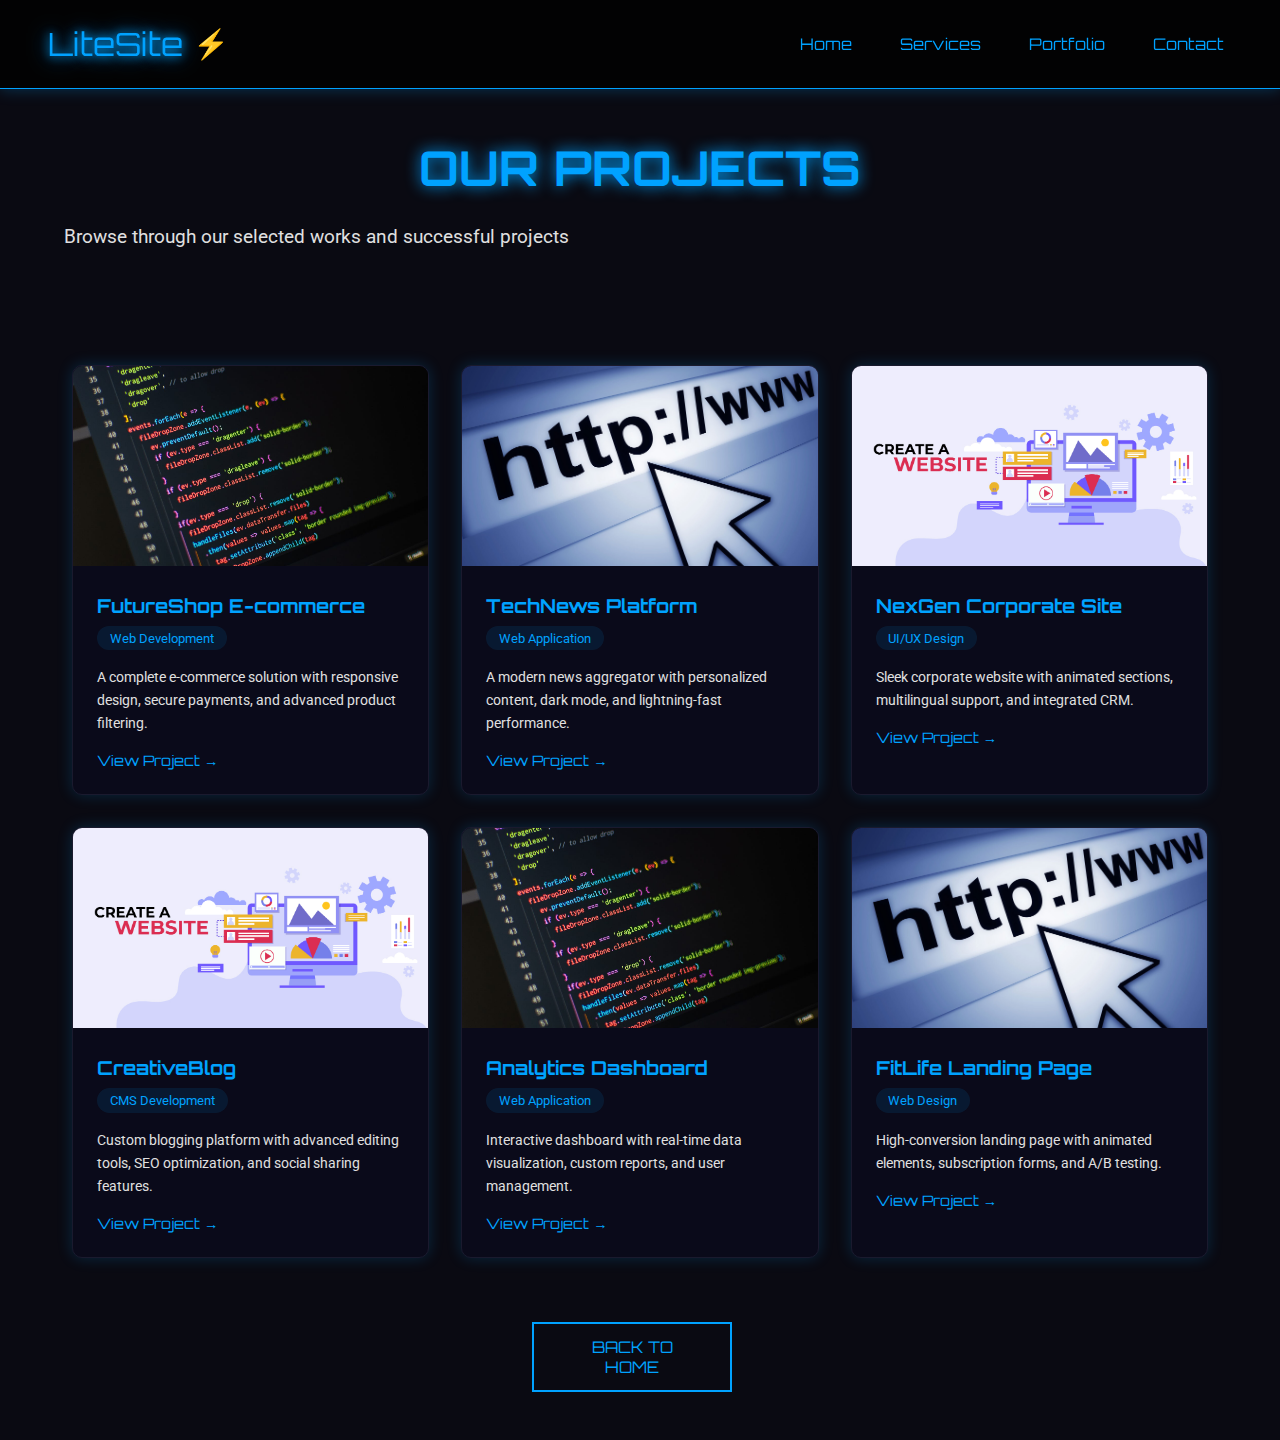
<file: portfolio.html>
<!DOCTYPE html>
<html lang="ro">
<head>
    <meta charset="UTF-8">
    <meta name="viewport" content="width=device-width, initial-scale=1.0">
    <title>Portfolio - TechDev Solutions</title>
    <link rel="stylesheet" href="style.css">
    <link href="https://fonts.googleapis.com/css2?family=Orbitron:wght@400;700&family=Roboto:wght@300;400&display=swap" rel="stylesheet">
    <link href="https://fonts.googleapis.com/css2?family=Alumni+Sans+SC:wght@400;600;700&family=Roboto:wght@300;400&display=swap" rel="stylesheet">
    <style>
        .portfolio-grid {
            display: grid;
            grid-template-columns: repeat(auto-fill, minmax(300px, 1fr));
            gap: 2rem;
            padding: 2rem;
            max-width: 1200px;
            margin: 0 auto;
        }
        
        .portfolio-item {
            background: #0a0a1a;
            border-radius: 10px;
            overflow: hidden;
            box-shadow: 0 0 15px rgba(0, 162, 255, 0.2);
            transition: transform 0.3s, box-shadow 0.3s;
            border: 1px solid #1a1a2e;
        }
        
        .portfolio-item:hover {
            transform: translateY(-10px);
            box-shadow: 0 0 25px rgba(0, 162, 255, 0.4);
        }
        
        .portfolio-image {
            width: 100%;
            height: 200px;
            object-fit: cover;
        }
        
        .portfolio-content {
            padding: 1.5rem;
        }
        
        .portfolio-title {
            font-family: 'Orbitron', sans-serif;
            color: #00a2ff;
            margin-bottom: 0.5rem;
            font-size: 1.2rem;
        }
        
        .portfolio-category {
            display: inline-block;
            background: rgba(0, 162, 255, 0.1);
            color: #00a2ff;
            padding: 0.3rem 0.8rem;
            border-radius: 20px;
            font-size: 0.8rem;
            margin-bottom: 1rem;
        }
        
        .portfolio-description {
            color: #e0e0e0;
            font-size: 0.9rem;
            line-height: 1.6;
            margin-bottom: 1rem;
        }
        
        .portfolio-link {
            display: inline-block;
            color: #00a2ff;
            text-decoration: none;
            font-family: 'Orbitron', sans-serif;
            font-size: 0.9rem;
            border-bottom: 1px solid transparent;
            transition: border-color 0.3s;
        }
        
        .portfolio-link:hover {
            border-color: #00a2ff;
        }
        
        .portfolio-header {
            text-align: center;
            padding: 3rem 1rem;
        }
        
        .back-button {
            margin-top: 2rem;
            text-align: center;
            padding-bottom: 3rem;
        }
    </style>
</head>
<body>
    <header class="tech-header">
        <div class="logo">
            <span class="neon-text">LiteSite</span>
            <span class="pulse">⚡</span>
        </div>
        <nav class="tech-nav">
            <ul>
                <li><a href="index.html" class="neon-link">Home</a></li>
                <li><a href="#" class="neon-link">Services</a></li>
                <li><a href="portfolio.html" class="neon-link">Portfolio</a></li>
                <li><a href="#" class="neon-link">Contact</a></li>
            </ul>
        </nav>
    </header>

    <div class="portfolio-header">
        <h1 class="neon-title">OUR PROJECTS</h1>
        <p class="tech-description">Browse through our selected works and successful projects</p>
    </div>

    <div class="portfolio-grid">
        <!-- Project 1 -->
        <div class="portfolio-item">
            <img src="imagini/work1.jpg" alt="E-commerce Project" class="portfolio-image">
            <div class="portfolio-content">
                <h3 class="portfolio-title">FutureShop E-commerce</h3>
                <span class="portfolio-category">Web Development</span>
                <p class="portfolio-description">A complete e-commerce solution with responsive design, secure payments, and advanced product filtering.</p>
                <a href="#" class="portfolio-link">View Project →</a>
            </div>
        </div>
        
        <!-- Project 2 -->
        <div class="portfolio-item">
            <img src="imagini/work2.jpg" alt="Mobile App" class="portfolio-image">
            <div class="portfolio-content">
                <h3 class="portfolio-title">TechNews Platform</h3>
                <span class="portfolio-category">Web Application</span>
                <p class="portfolio-description">A modern news aggregator with personalized content, dark mode, and lightning-fast performance.</p>
                <a href="#" class="portfolio-link">View Project →</a>
            </div>
        </div>
        
        <!-- Project 3 -->
        <div class="portfolio-item">
            <img src="imagini/work3.jpg" alt="Corporate Website" class="portfolio-image">
            <div class="portfolio-content">
                <h3 class="portfolio-title">NexGen Corporate Site</h3>
                <span class="portfolio-category">UI/UX Design</span>
                <p class="portfolio-description">Sleek corporate website with animated sections, multilingual support, and integrated CRM.</p>
                <a href="#" class="portfolio-link">View Project →</a>
            </div>
        </div>
        
        <!-- Project 4 -->
        <div class="portfolio-item">
            <img src="imagini/work3.jpg" alt="Blog Platform" class="portfolio-image">
            <div class="portfolio-content">
                <h3 class="portfolio-title">CreativeBlog</h3>
                <span class="portfolio-category">CMS Development</span>
                <p class="portfolio-description">Custom blogging platform with advanced editing tools, SEO optimization, and social sharing features.</p>
                <a href="#" class="portfolio-link">View Project →</a>
            </div>
        </div>
        
        <!-- Project 5 -->
        <div class="portfolio-item">
            <img src="imagini/work1.jpg" alt="Dashboard" class="portfolio-image">
            <div class="portfolio-content">
                <h3 class="portfolio-title">Analytics Dashboard</h3>
                <span class="portfolio-category">Web Application</span>
                <p class="portfolio-description">Interactive dashboard with real-time data visualization, custom reports, and user management.</p>
                <a href="#" class="portfolio-link">View Project →</a>
            </div>
        </div>
        
        <!-- Project 6 -->
        <div class="portfolio-item">
            <img src="imagini/work2.jpg" alt="Mobile App" class="portfolio-image">
            <div class="portfolio-content">
                <h3 class="portfolio-title">FitLife Landing Page</h3>
                <span class="portfolio-category">Web Design</span>
                <p class="portfolio-description">High-conversion landing page with animated elements, subscription forms, and A/B testing.</p>
                <a href="#" class="portfolio-link">View Project →</a>
            </div>
        </div>
    </div>

    <div class="back-button">
        <button class="tech-button"><a href="index.html" class="button-link">BACK TO HOME</a></button>
    </div>
</body>
</html>
</file>
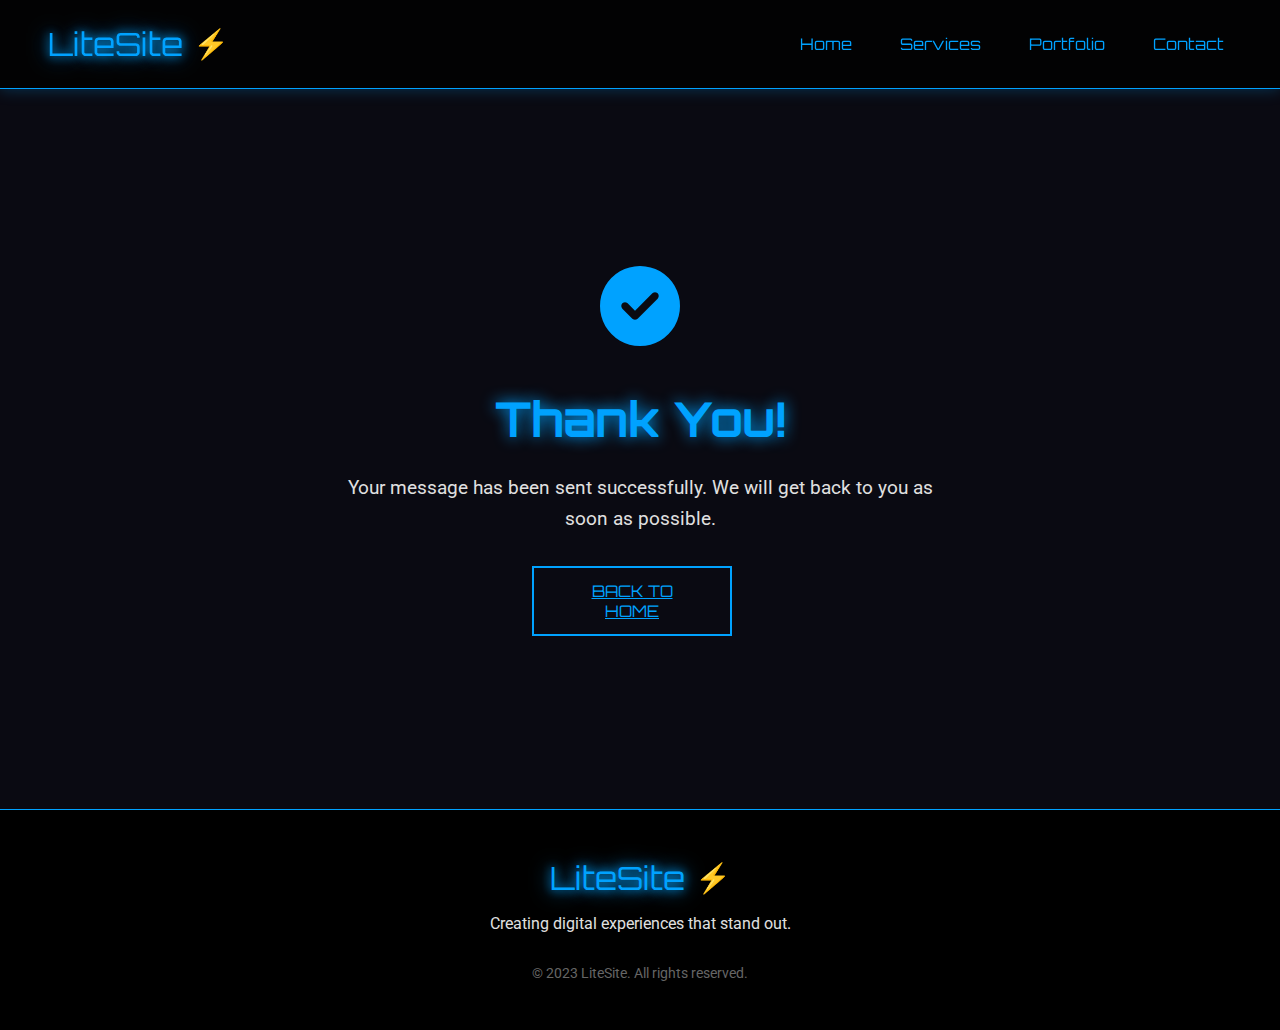
<file: thanks.html>
<!DOCTYPE html>
<html lang="ro">
<head>
    <meta charset="UTF-8">
    <meta name="viewport" content="width=device-width, initial-scale=1.0, maximum-scale=1.0, user-scalable=no">
    <title>Thank You - LiteSite</title>
    <link rel="stylesheet" href="style.css">
    <link href="https://fonts.googleapis.com/css2?family=Orbitron:wght@400;700&family=Roboto:wght@300;400&display=swap" rel="stylesheet">
    <link href="https://fonts.googleapis.com/css2?family=Alumni+Sans+SC:wght@400;600;700&family=Roboto:wght@300;400&display=swap" rel="stylesheet">
    <link rel="stylesheet" href="https://cdnjs.cloudflare.com/ajax/libs/font-awesome/6.4.0/css/all.min.css">
    <style>
        .thank-you-container {
            min-height: 80vh;
            display: flex;
            flex-direction: column;
            justify-content: center;
            align-items: center;
            text-align: center;
            padding: 2rem;
        }
        
        .thank-you-icon {
            font-size: 5rem;
            color: var(--neon-blue);
            margin-bottom: 2rem;
            animation: pulse 2s infinite;
        }
        
        .thank-you-title {
            font-family: 'Orbitron', sans-serif;
            font-size: 3rem;
            color: var(--neon-blue);
            margin-bottom: 1.5rem;
            text-shadow: 0 0 15px var(--neon-blue);
        }
        
        .thank-you-message {
            font-size: 1.2rem;
            max-width: 600px;
            margin-bottom: 2rem;
            line-height: 1.6;
        }
    </style>
</head>
<body>
    <header class="tech-header">
        <div class="logo">
            <span class="neon-text">LiteSite</span>
            <span class="pulse">⚡</span>
        </div>
        <nav class="tech-nav">
            <ul>
                <li><a href="index.html" class="neon-link">Home</a></li>
                <li><a href="index.html#services" class="neon-link">Services</a></li>
                <li><a href="portfolio.html" class="neon-link">Portfolio</a></li>
                <li><a href="index.html#contact" class="neon-link">Contact</a></li>
            </ul>
        </nav>
        <div class="menu-toggle">
            <div class="hamburger">
                <span class="line"></span>
                <span class="line"></span>
                <span class="line"></span>
            </div>
        </div>
    </header>

    <div class="thank-you-container">
        <div class="thank-you-icon">
            <i class="fas fa-check-circle"></i>
        </div>
        <h1 class="thank-you-title">Thank You!</h1>
        <p class="thank-you-message">Your message has been sent successfully. We will get back to you as soon as possible.</p>
        <a href="index.html" class="tech-button glow-button">BACK TO HOME</a>
    </div>

    <footer class="site-footer">
        <div class="footer-content">
            <div class="footer-logo">
                <span class="neon-text">LiteSite</span>
                <span class="pulse">⚡</span>
            </div>
            <p>Creating digital experiences that stand out.</p>
            <p class="copyright">© 2023 LiteSite. All rights reserved.</p>
        </div>
    </footer>

    <script src="script.js"></script>
</body>
</html>
</file>
<file: style.css>
* {
  margin: 0;
  padding: 0;
  box-sizing: border-box;
}

:root {
  --neon-blue: #00a2ff;
  --neon-blue-glow: 0 0 10px #00a2ff, 0 0 20px #00a2ff;
  --neon-blue-intense: #00c3ff;
  --dark-bg: #0a0a12;
  --darker-bg: #050508;
  --text-light: #e0e0e0;
}

body {
  background-color: var(--dark-bg);
  color: var(--text-light);
  font-family: 'Roboto', sans-serif;
  overflow-x: hidden;
}

/* Header Styles */
.tech-header {
  background: rgba(0, 0, 0, 0.8);
  backdrop-filter: blur(10px);
  padding: 1.5rem 3rem;
  display: flex;
  justify-content: space-between;
  align-items: center;
  border-bottom: 1px solid var(--neon-blue);
  box-shadow: 0 0 15px rgba(0, 162, 255, 0.3);
  position: sticky;
  top: 0;
  z-index: 1000;
}

.logo {
  display: flex;
  align-items: center;
  gap: 10px;
}

.neon-text {
  font-family: 'Orbitron', sans-serif;
  font-size: 2rem;
  color: var(--neon-blue);
  text-shadow: var(--neon-blue-glow);
}

.pulse {
  animation: pulse 1.5s infinite;
  font-size: 1.8rem;
}

@keyframes pulse {
  0% { opacity: 1; }
  50% { opacity: 0.3; }
  100% { opacity: 1; }
}

.tech-nav ul {
  display: flex;
  gap: 2rem;
  list-style: none;
}

.neon-link {
  color: var(--neon-blue);
  text-decoration: none;
  font-family: 'Orbitron', sans-serif;
  position: relative;
  padding: 0.5rem;
}

.neon-link:hover {
  text-shadow: 0 0 5px var(--neon-blue);
}

.neon-link::after {
  content: '';
  position: absolute;
  bottom: 0;
  left: 0;
  width: 0;
  height: 2px;
  background: var(--neon-blue);
  transition: width 0.3s;
}

.neon-link:hover::after {
  width: 100%;
}

.menu-toggle {
  display: none;
  cursor: pointer;
  z-index: 1001;
}

.hamburger {
  display: flex;
  flex-direction: column;
  justify-content: space-between;
  width: 30px;
  height: 21px;
}

.hamburger .line {
  width: 100%;
  height: 3px;
  background-color: var(--neon-blue);
  box-shadow: 0 0 8px var(--neon-blue);
  transition: all 0.3s ease;
}

.menu-toggle.active .hamburger .line:nth-child(1) {
  transform: translateY(9px) rotate(45deg);
}

.menu-toggle.active .hamburger .line:nth-child(2) {
  opacity: 0;
}

.menu-toggle.active .hamburger .line:nth-child(3) {
  transform: translateY(-9px) rotate(-45deg);
}

.tech-nav.active {
  display: flex;
  position: fixed;
  top: 0;
  left: 0;
  right: 0;
  bottom: 0;
  background: rgba(0, 0, 0, 0.95);
  z-index: 1000;
  flex-direction: column;
  justify-content: center;
  align-items: center;
  animation: fadeIn 0.3s ease-in-out;
}

.tech-nav.active ul {
  flex-direction: column;
  gap: 2rem;
}

.tech-nav.active .neon-link {
  font-size: 1.5rem;
}

/* Hero Section */
.hero-section {
  min-height: 90vh;
  display: flex;
  align-items: center;
  justify-content: space-between;
  padding: 2rem 4rem;
  position: relative;
  overflow: hidden;
}

.hero-content {
  max-width: 600px;
  z-index: 2;
}

.hero-visual {
  position: absolute;
  top: 0;
  right: 0;
  width: 100%;
  height: 100%;
  z-index: 1;
}

.icon-wall {
  position: absolute;
  top: 50%;
  right: 10%;
  transform: translateY(-50%);
  width: 300px;
  height: 300px;
  display: grid;
  grid-template-columns: repeat(5, 1fr);
  grid-template-rows: repeat(4, 1fr);
  gap: 10px;
  perspective: 1000px;
}

.icon-container {
  position: relative;
  display: flex;
  align-items: center;
  justify-content: center;
  background: rgba(0, 0, 0, 0.5);
  border: 1px solid var(--neon-blue);
  border-radius: 5px;
  color: var(--neon-blue);
  font-size: 1.5rem;
  overflow: hidden;
  box-shadow: 0 0 10px rgba(0, 162, 255, 0.3);
  animation: iconAppear 1s forwards, iconVibrate 0.2s infinite alternate;
  animation-delay: calc(var(--delay) * 1s), calc((var(--delay) * 1s) + 1s);
  opacity: 0;
  transform: translateZ(0) rotateX(0) rotateY(0) scale(0);
  transform-origin: center center;
}

.icon-container::before {
  content: '';
  position: absolute;
  width: 100%;
  height: 100%;
  background: linear-gradient(45deg, transparent, rgba(0, 162, 255, 0.2), transparent);
  transform: translateX(-100%);
  animation: shimmer 2s infinite;
  animation-delay: calc(var(--delay) * 1s + 1.5s);
}

.icon-container i {
  position: relative;
  z-index: 2;
  text-shadow: 0 0 5px var(--neon-blue);
}

@keyframes iconAppear {
  0% {
    opacity: 0;
    transform: translateZ(-100px) rotateX(45deg) rotateY(-45deg) scale(0.5);
    clip-path: polygon(0 0, 100% 0, 100% 100%, 0 100%);
  }
  50% {
    opacity: 0.7;
    transform: translateZ(-50px) rotateX(25deg) rotateY(-25deg) scale(0.8);
    clip-path: polygon(10% 0, 90% 5%, 100% 90%, 0 100%);
  }
  100% {
    opacity: 1;
    transform: translateZ(0) rotateX(0) rotateY(0) scale(1);
    clip-path: polygon(0 0, 100% 0, 100% 100%, 0 100%);
  }
}

@keyframes iconVibrate {
  0% {
    transform: translateX(-1px) translateY(-1px) scale(0.98);
    box-shadow: 0 0 5px var(--neon-blue);
  }
  25% {
    transform: translateX(1px) translateY(-1px) scale(1);
    box-shadow: 0 0 8px var(--neon-blue);
  }
  50% {
    transform: translateX(-1px) translateY(1px) scale(0.98);
    box-shadow: 0 0 5px var(--neon-blue);
  }
  75% {
    transform: translateX(1px) translateY(1px) scale(1);
    box-shadow: 0 0 8px var(--neon-blue);
  }
  100% {
    transform: translateX(0) translateY(0) scale(1.02);
    box-shadow: 0 0 10px var(--neon-blue);
  }
}

@keyframes shimmer {
  0% {
    transform: translateX(-100%);
  }
  100% {
    transform: translateX(100%);
  }
}

.cyber-grid {
  position: absolute;
  top: 0;
  right: 0;
  width: 100%;
  height: 100%;
  background-image: 
    linear-gradient(to right, rgba(0, 162, 255, 0.1) 1px, transparent 1px),
    linear-gradient(to bottom, rgba(0, 162, 255, 0.1) 1px, transparent 1px);
  background-size: 50px 50px;
  transform: perspective(500px) rotateX(60deg);
  transform-origin: top;
  opacity: 0.3;
}

@keyframes rotate {
  0% { transform: translateY(-50%) rotate(0deg); }
  100% { transform: translateY(-50%) rotate(360deg); }
}

.glitch-effect {
  position: relative;
  color: var(--neon-blue);
}

.glitch-effect::before,
.glitch-effect::after {
  content: attr(data-text);
  position: absolute;
  top: 0;
  left: 0;
  width: 100%;
  height: 100%;
}

.glitch-effect::before {
  left: 2px;
  text-shadow: -2px 0 #ff00ff;
  animation: glitch-anim-1 2s infinite linear alternate-reverse;
}

.glitch-effect::after {
  left: -2px;
  text-shadow: 2px 0 #00ffff;
  animation: glitch-anim-2 3s infinite linear alternate-reverse;
}

@keyframes glitch-anim-1 {
  0% {
    clip-path: inset(20% 0 80% 0);
  }
  20% {
    clip-path: inset(60% 0 40% 0);
  }
  40% {
    clip-path: inset(40% 0 60% 0);
  }
  60% {
    clip-path: inset(80% 0 20% 0);
  }
  80% {
    clip-path: inset(10% 0 90% 0);
  }
  100% {
    clip-path: inset(30% 0 70% 0);
  }
}

@keyframes glitch-anim-2 {
  0% {
    clip-path: inset(15% 0 85% 0);
  }
  20% {
    clip-path: inset(25% 0 75% 0);
  }
  40% {
    clip-path: inset(85% 0 15% 0);
  }
  60% {
    clip-path: inset(65% 0 35% 0);
  }
  80% {
    clip-path: inset(5% 0 95% 0);
  }
  100% {
    clip-path: inset(55% 0 45% 0);
  }
}

.neon-title {
  font-family: 'Orbitron', sans-serif;
  font-size: 3rem;
  color: var(--neon-blue);
  margin-bottom: 1.5rem;
  text-shadow: 0 0 15px var(--neon-blue);
}

.tech-description {
  font-size: 1.2rem;
  line-height: 1.6;
  margin-bottom: 2rem;
  max-width: 600px;
}

.highlight {
  color: var(--neon-blue);
  font-weight: bold;
}

.button-group {
  display: flex;
  gap: 1rem;
  margin-bottom: 2rem;
}

.tech-button {
  background: transparent;
  border: 2px solid var(--neon-blue);
  color: var(--neon-blue);
  padding: 0.8rem 2rem;
  font-family: 'Orbitron', sans-serif;
  font-size: 1rem;
  cursor: pointer;
  transition: all 0.3s;
  max-width: 200px;
  margin-right: 1rem;
  z-index: 100;
}

.tech-button:hover {
  background: var(--neon-blue);
  color: #000;
  box-shadow: 0 0 15px var(--neon-blue);
}

.glow-button {
  animation: buttonGlow 2s infinite alternate;
}

@keyframes buttonGlow {
  0% { box-shadow: 0 0 5px var(--neon-blue); }
  100% { box-shadow: 0 0 20px var(--neon-blue), 0 0 40px var(--neon-blue); }
}

.outline-button {
  background: transparent;
  border: 1px solid var(--neon-blue);
  color: var(--neon-blue);
}

.outline-button:hover {
  background: rgba(0, 162, 255, 0.1);
  box-shadow: 0 0 15px var(--neon-blue);
}

.button-link {
  color: inherit;
  text-decoration: none;
  display: block;
}

/* Main Content */
.tech-main {
  display: flex;
  min-height: 80vh;
  padding: 4rem 2rem;
}

.content {
  flex: 2;
  padding: 2rem;
  display: flex;
  flex-direction: column;
  justify-content: center;
}

/* Feature Cards */
.feature-cards {
  display: flex;
  gap: 2rem;
  margin-top: 2rem;
}

.feature-card {
  background: rgba(0, 0, 0, 0.5);
  border: 1px solid var(--neon-blue);
  border-radius: 10px;
  padding: 2rem;
  text-align: center;
  transition: all 0.3s;
  flex: 1;
  box-shadow: 0 0 10px rgba(0, 162, 255, 0.2);
}

.feature-card:hover {
  transform: translateY(-10px);
  box-shadow: 0 0 20px var(--neon-blue);
}

.card-icon {
  font-size: 2.5rem;
  color: var(--neon-blue);
  margin-bottom: 1rem;
}

.feature-card h3 {
  font-family: 'Orbitron', sans-serif;
  color: var(--neon-blue);
  margin-bottom: 1rem;
}

.feature-card p {
  color: var(--text-light);
  line-height: 1.6;
}

.image-column {
  flex: 1;
  display: flex;
  flex-direction: column;
  gap: 2rem;
  padding: 1rem;
  border-left: 1px solid #1a1a2e;
}

.tech-image {
  position: relative;
  overflow: hidden;
  border-radius: 8px;
  box-shadow: 0 0 10px rgba(0, 162, 255, 0.5);
  transition: transform 0.3s;
}

.tech-image:hover {
  transform: translateY(-5px);
}

.tech-image img {
  width: 100%;
  height: 200px;
  object-fit: cover;
  display: block;
  filter: grayscale(30%) contrast(110%);
}

.tech-image:hover img {
  filter: grayscale(0%) contrast(120%);
}

.image-caption {
  position: absolute;
  bottom: 0;
  left: 0;
  right: 0;
  background: rgba(0, 0, 0, 0.7);
  color: var(--neon-blue);
  padding: 0.8rem;
  text-align: center;
  font-family: 'Orbitron', sans-serif;
  font-size: 0.9rem;
}

/* Info Section */
.info-section {
  padding: 4rem 2rem;
  position: relative;
  background: 
    linear-gradient(rgba(0, 0, 0, 0.85), 
    rgba(0, 0, 0, 0.92)),
    url('imagini/work5.webp');
  background-attachment: fixed;
  background-size: cover;
  overflow: hidden;
}

.section-glow {
  position: absolute;
  top: 0;
  left: 0;
  right: 0;
  height: 1px;
  background: var(--neon-blue);
  box-shadow: 0 0 20px var(--neon-blue);
}

.info-title {
  font-family: 'Orbitron','sans-serif';
  color: var(--neon-blue);
  font-size: 2rem;
  text-shadow: 0 0 5px var(--neon-blue);
  text-align: center;
  margin-bottom: 2rem;
}

.neon-box {
  background-color: rgba(10, 10, 15, 0.8);
  color: var(--text-light);
  padding: 2rem;
  border-radius: 15px;
  box-shadow: 0 0 20px var(--neon-blue);
  border: 2px solid var(--neon-blue);
  font-family: 'Alumni Sans SC', sans-serif;
  max-width: 800px;
  margin: 2rem auto;
  text-align: center;
  font-size: 1.5rem;
  position: relative;
  overflow: hidden;
}

.neon-box::before {
  content: '';
  position: absolute;
  top: -2px;
  left: -2px;
  right: -2px;
  bottom: -2px;
  background: linear-gradient(45deg, var(--neon-blue), transparent, var(--neon-blue));
  z-index: -1;
  animation: borderGlow 3s linear infinite;
}

@keyframes borderGlow {
  0% { transform: rotate(0deg); }
  100% { transform: rotate(360deg); }
}

.features-list {
  margin: 2rem 0;
  list-style: none;
  text-align: left;
}

.features-list li {
  margin-bottom: 1rem;
  font-size: 1.1rem;
  display: flex;
  align-items: center;
}

/* Testimonials Section */
.testimonials-section {
  padding: 4rem 2rem;
  background: var(--darker-bg);
}

.section-title {
  font-family: 'Orbitron', sans-serif;
  color: var(--neon-blue);
  font-size: 2rem;
  text-align: center;
  margin-bottom: 3rem;
  text-shadow: 0 0 10px var(--neon-blue);
}

.testimonial-slider {
  max-width: 900px;
  margin: 0 auto;
  position: relative;
}

.testimonial-slide {
  display: none;
  animation: fadeIn 0.5s ease-in-out;
}

.testimonial-slide.active {
  display: block;
}

@keyframes fadeIn {
  from { opacity: 0; }
  to { opacity: 1; }
}

.testimonial-content {
  background: rgba(0, 0, 0, 0.5);
  border: 1px solid var(--neon-blue);
  border-radius: 10px;
  padding: 3rem;
  text-align: center;
  position: relative;
}

.quote-icon {
  font-size: 2rem;
  color: var(--neon-blue);
  opacity: 0.5;
  position: absolute;
  top: 20px;
  left: 20px;
}

.testimonial-content p {
  font-size: 1.2rem;
  line-height: 1.8;
  margin-bottom: 1.5rem;
}

.client-info h4 {
  color: var(--neon-blue);
  margin-bottom: 0.5rem;
}

.slider-controls {
  display: flex;
  justify-content: center;
  align-items: center;
  margin-top: 2rem;
}

.prev-btn, .next-btn {
  background: transparent;
  border: none;
  color: var(--neon-blue);
  font-size: 1.5rem;
  cursor: pointer;
  padding: 0.5rem;
  transition: all 0.3s;
}

.prev-btn:hover, .next-btn:hover {
  text-shadow: 0 0 10px var(--neon-blue);
}

.slider-dots {
  display: flex;
  gap: 0.5rem;
  margin: 0 1rem;
}

.dot {
  width: 10px;
  height: 10px;
  border-radius: 50%;
  background: #333;
  cursor: pointer;
  transition: all 0.3s;
}

.dot.active {
  background: var(--neon-blue);
  box-shadow: 0 0 5px var(--neon-blue);
}

/* Services Section */
.services-section1 {
  padding: 4rem 2rem;
}

.info-title_1 {
  font-family: 'Orbitron','sans-serif';
  color: var(--neon-blue);
  font-size: 2rem;
  text-shadow: 0 0 5px var(--neon-blue);
  text-align: center;
  margin-bottom: 3rem;
}

.services-grid {
  display: grid;
  grid-template-columns: repeat(auto-fit, minmax(300px, 1fr));
  gap: 2rem;
  max-width: 1200px;
  margin: 0 auto;
}

.service-card {
  background: rgba(0, 0, 0, 0.5);
  border: 1px solid var(--neon-blue);
  border-radius: 10px;
  padding: 2rem;
  text-align: center;
  transition: all 0.3s;
}

.service-card:hover {
  transform: translateY(-10px);
  box-shadow: 0 0 15px var(--neon-blue);
}

.service-icon {
  font-size: 3rem;
  color: var(--neon-blue);
  margin-bottom: 1.5rem;
}

.service-card h3 {
  font-family: 'Orbitron', sans-serif;
  color: var(--neon-blue);
  margin-bottom: 1rem;
  font-size: 1.2rem;
}

.service-card p {
  color: var(--text-light);
  line-height: 1.6;
}

/* Stats Section */
.stats-section {
  padding: 4rem 2rem;
  background: var(--darker-bg);
}

.stat-container {
  display: flex;
  justify-content: space-around;
  max-width: 1200px;
  margin: 0 auto;
  flex-wrap: wrap;
}

.stat-item {
  text-align: center;
  padding: 2rem;
}

.stat-number {
  font-family: 'Orbitron', sans-serif;
  font-size: 3rem;
  color: var(--neon-blue);
  margin-bottom: 1rem;
  text-shadow: 0 0 10px var(--neon-blue);
}

.stat-label {
  font-size: 1.2rem;
  color: var(--text-light);
}

/* Contact Section */
.contact-section {
  padding: 4rem 2rem;
}

.contact-container {
  display: flex;
  max-width: 1200px;
  margin: 0 auto;
  gap: 3rem;
}

.contact-form, .contact-info {
  flex: 1;
}

.form-group {
  margin-bottom: 1.5rem;
}

.neon-input {
  width: 100%;
  padding: 1rem;
  background: rgba(0, 0, 0, 0.5);
  border: 1px solid var(--neon-blue);
  color: var(--text-light);
  border-radius: 5px;
  font-family: 'Roboto', sans-serif;
  transition: all 0.3s;
}

.neon-input:focus {
  outline: none;
  box-shadow: 0 0 10px var(--neon-blue);
}

textarea.neon-input {
  min-height: 150px;
  resize: vertical;
}

.contact-info {
  background: rgba(0, 0, 0, 0.5);
  border: 1px solid var(--neon-blue);
  padding: 2rem;
  border-radius: 10px;
}

.info-item {
  display: flex;
  align-items: center;
  margin-bottom: 1.5rem;
}

.info-item i {
  font-size: 1.5rem;
  color: var(--neon-blue);
  margin-right: 1rem;
}

.social-links {
  display: flex;
  gap: 1rem;
  margin-top: 2rem;
}

.social-link {
  width: 40px;
  height: 40px;
  border-radius: 50%;
  background: rgba(0, 0, 0, 0.5);
  border: 1px solid var(--neon-blue);
  display: flex;
  align-items: center;
  justify-content: center;
  color: var(--neon-blue);
  transition: all 0.3s;
}

.social-link:hover {
  background: var(--neon-blue);
  color: #000;
  box-shadow: 0 0 10px var(--neon-blue);
}

/* Bottom Button */
.bottom-button-container {
  text-align: center;
  padding: 2rem;
}

.bottom-button-container .tech-button {
  margin: 0 auto;
  animation: buttonPulse 2s infinite;
}

@keyframes buttonPulse {
  0% { transform: scale(1); }
  50% { transform: scale(1.05); }
  100% { transform: scale(1); }
}

/* Floating Contact Button */
.floating-contact {
  position: fixed;
  bottom: 30px;
  right: 30px;
  z-index: 1000;
}

.floating-btn {
  width: 60px;
  height: 60px;
  border-radius: 50%;
  background: var(--neon-blue);
  border: none;
  color: #000;
  font-size: 1.5rem;
  display: flex;
  align-items: center;
  justify-content: center;
  cursor: pointer;
  box-shadow: 0 0 15px var(--neon-blue);
  animation: float 3s ease-in-out infinite;
}

@keyframes float {
  0% { transform: translateY(0); }
  50% { transform: translateY(-10px); }
  100% { transform: translateY(0); }
}

/* Footer */
.site-footer {
  background: #000;
  padding: 3rem;
  border-top: 1px solid var(--neon-blue);
}

.footer-content {
  max-width: 1200px;
  margin: 0 auto;
  text-align: center;
}

.footer-logo {
  display: flex;
  align-items: center;
  justify-content: center;
  gap: 10px;
  margin-bottom: 1rem;
}

.copyright {
  margin-top: 2rem;
  color: #666;
  font-size: 0.9rem;
}

/* Media Queries */
@media screen and (max-width: 1200px) {
  .tech-main {
    flex-direction: column;
  }
  
  .content, .image-column {
    flex: none;
    width: 100%;
  }
  
  .image-column {
    border-left: none;
    border-top: 1px solid #1a1a2e;
    margin-top: 2rem;
    padding-top: 2rem;
  }
  
  .tech-image {
    max-width: 500px;
    margin: 0 auto;
  }
  
  .info-section {
    margin: 0;
    min-width: auto;
  }
  
  .text-box, .text-box1 {
    margin-left: auto;
    margin-right: auto;
    max-width: 90%;
  }
  
  .info-title, .info-title_1 {
    margin-left: auto;
    margin-right: auto;
    text-align: center;
  }
  
  .services-section1 {
    margin: 0;
    min-width: auto;
  }
  
  .text-box1 {
    margin-left: auto;
    margin-right: auto;
  }
}

@media screen and (max-width: 900px) {
  .tech-header {
    padding: 1rem;
    flex-wrap: wrap;
  }
  
  .logo {
    margin-bottom: 1rem;
  }
  
  .tech-nav ul {
    gap: 1rem;
  }
  
  .neon-title {
    font-size: 2.5rem;
  }
  
  .tech-image {
    max-width: 100%;
  }
  
  .button-group {
    flex-direction: column;
    align-items: flex-start;
  }
  
  .tech-button {
    margin-right: 0;
    margin-bottom: 1rem;
    width: 100%;
    max-width: 300px;
  }

  .hero-section {
    padding: 2rem;
  }

  .feature-cards {
    flex-direction: column;
  }

  .contact-container {
    flex-direction: column;
  }
}

@media screen and (max-width: 600px) {
  .tech-header {
    justify-content: space-between;
  }
  
  .neon-text {
    font-size: 1.5rem;
  }
  
  .tech-nav {
    display: none;
  }
  
  .menu-toggle {
    display: block;
  }
  
  .neon-title {
    font-size: 2rem;
  }
  
  .tech-description {
    font-size: 1rem;
  }
  
  .tech-image {
    height: 150px;
  }
  
  .text-box, .text-box1 {
    padding: 1.5rem;
    font-size: 1.2rem;
  }
  
  .services-grid {
    grid-template-columns: 1fr;
  }
  
  .stat-container {
    gap: 1rem;
  }
  
  .info-title, .info-title_1 {
    font-size: 1.5rem;
    margin-left: 0;
    margin-top: 0;
    text-align: center;
  }
  
  .bottom-button-container .tech-button {
    max-width: 100%;
  }
  
  .features-list {
    padding-left: 0;
  }
  
  .features-list li {
    font-size: 1rem;
  }
}

@media screen and (max-width: 400px) {
  .tech-nav ul {
    flex-direction: column;
    gap: 0.5rem;
  }
  
  .neon-title {
    font-size: 1.5rem;
  }
  
  .tech-button {
    padding: 0.6rem 1.5rem;
    font-size: 0.9rem;
  }
  
  .text-box, .text-box1 {
    font-size: 1rem;
  }
}
</file>
<file: cyber-style.css>
:root {
    --neon-blue: #00a2ff;
    --neon-pink: #ff00ff;
    --neon-purple: #9d00ff;
    --neon-green: #00ff9d;
    --neon-glow: 0 0 10px var(--neon-blue), 0 0 20px var(--neon-blue);
    --dark-bg: #0a0a12;
    --darker-bg: #050508;
    --text-light: #e0e0e0;
    --cyber-border: 1px solid var(--neon-blue);
}

* {
    margin: 0;
    padding: 0;
    box-sizing: border-box;
}

body {
    background-color: var(--dark-bg);
    color: var(--text-light);
    font-family: 'Roboto', sans-serif;
    line-height: 1.6;
    overflow-x: hidden;
}

/* Cyber Grid Background */
.cyber-grid {
    position: fixed;
    top: 0;
    left: 0;
    width: 100%;
    height: 100%;
    background: 
        linear-gradient(transparent 0%, rgba(0, 162, 255, 0.05) 2%, transparent 3%),
        linear-gradient(90deg, transparent 0%, rgba(0, 162, 255, 0.05) 2%, transparent 3%);
    background-size: 50px 50px;
    pointer-events: none;
    z-index: -1;
}

.cyber-lines {
    position: fixed;
    top: 0;
    left: 0;
    width: 100%;
    height: 100%;
    background: 
        linear-gradient(90deg, transparent 0%, rgba(0, 162, 255, 0.1) 50%, transparent 100%);
    pointer-events: none;
    z-index: -1;
    animation: scan 8s linear infinite;
}

/* Layout */
.cyber-container {
    display: flex;
    min-height: 100vh;
}

/* Sidebar */
.cyber-sidebar {
    width: 280px;
    background: rgba(0, 0, 0, 0.8);
    border-right: var(--cyber-border);
    padding: 2rem;
    position: fixed;
    height: 100vh;
    display: flex;
    flex-direction: column;
    justify-content: space-between;
}

.sidebar-header {
    text-align: center;
    margin-bottom: 3rem;
}

.cyber-logo {
    display: flex;
    align-items: center;
    justify-content: center;
    gap: 10px;
    margin-bottom: 0.5rem;
}

.logo-text {
    font-family: 'Orbitron', sans-serif;
    font-size: 2rem;
    color: var(--neon-blue);
    text-shadow: var(--neon-glow);
}

.logo-subtitle {
    font-family: 'Alumni Sans SC', sans-serif;
    font-size: 0.9rem;
    color: var(--neon-pink);
    letter-spacing: 2px;
}

.cyber-nav ul {
    list-style: none;
}

.cyber-link {
    display: flex;
    align-items: center;
    gap: 1rem;
    color: var(--text-light);
    text-decoration: none;
    padding: 1rem;
    margin-bottom: 0.5rem;
    border-radius: 5px;
    transition: all 0.3s ease;
}

.cyber-link i {
    color: var(--neon-blue);
    font-size: 1.2rem;
}

.cyber-link:hover,
.cyber-link.active {
    background: rgba(0, 162, 255, 0.1);
    color: var(--neon-blue);
    text-shadow: 0 0 5px var(--neon-blue);
}

/* Main Content */
.cyber-main {
    flex: 1;
    margin-left: 280px;
    padding: 2rem;
}

/* Hero Section */
.hero-section {
    min-height: 100vh;
    display: flex;
    align-items: center;
    justify-content: space-between;
    padding: 4rem 0;
    position: relative;
}

.hero-content {
    max-width: 600px;
}

.cyber-title {
    font-family: 'Orbitron', sans-serif;
    font-size: 4rem;
    color: var(--neon-blue);
    text-shadow: var(--neon-glow);
    margin-bottom: 1rem;
    position: relative;
}

.cyber-subtitle {
    font-size: 1.5rem;
    color: var(--neon-pink);
    margin-bottom: 2rem;
}

.hero-buttons {
    display: flex;
    gap: 1rem;
}

.cyber-button {
    padding: 1rem 2rem;
    border: none;
    border-radius: 5px;
    font-family: 'Orbitron', sans-serif;
    font-size: 1rem;
    cursor: pointer;
    transition: all 0.3s ease;
    position: relative;
    overflow: hidden;
}

.cyber-button.primary {
    background: var(--neon-blue);
    color: white;
    box-shadow: 0 0 10px var(--neon-blue);
}

.cyber-button.secondary {
    background: transparent;
    color: var(--neon-blue);
    border: 2px solid var(--neon-blue);
}

.cyber-button:hover {
    transform: translateY(-2px);
    box-shadow: 0 0 20px var(--neon-blue);
}

/* Cyber Cube Animation */
.cyber-cube {
    width: 200px;
    height: 200px;
    position: relative;
    transform-style: preserve-3d;
    animation: rotate 20s linear infinite;
}

.cube-face {
    position: absolute;
    width: 200px;
    height: 200px;
    border: 2px solid var(--neon-blue);
    background: rgba(0, 162, 255, 0.1);
    box-shadow: 0 0 20px var(--neon-blue);
}

.front { transform: translateZ(100px); }
.back { transform: translateZ(-100px) rotateY(180deg); }
.right { transform: translateX(100px) rotateY(90deg); }
.left { transform: translateX(-100px) rotateY(-90deg); }
.top { transform: translateY(-100px) rotateX(90deg); }
.bottom { transform: translateY(100px) rotateX(-90deg); }

/* About Section */
.about-section {
    padding: 6rem 0;
}

.section-title {
    font-family: 'Orbitron', sans-serif;
    font-size: 2.5rem;
    color: var(--neon-blue);
    text-align: center;
    margin-bottom: 3rem;
    text-shadow: var(--neon-glow);
}

.about-grid {
    display: grid;
    grid-template-columns: 1fr 1fr;
    gap: 4rem;
    align-items: center;
}

.cyber-text {
    font-size: 1.2rem;
    margin-bottom: 2rem;
}

.tech-stack {
    display: grid;
    grid-template-columns: repeat(4, 1fr);
    gap: 1rem;
}

.tech-item {
    text-align: center;
    padding: 1rem;
    background: rgba(0, 0, 0, 0.5);
    border: 1px solid var(--neon-blue);
    border-radius: 5px;
}

.tech-item i {
    font-size: 2rem;
    color: var(--neon-blue);
    margin-bottom: 0.5rem;
}

/* Services Section */
.services-section {
    padding: 6rem 0;
    background: var(--darker-bg);
}

.services-grid {
    display: grid;
    grid-template-columns: repeat(auto-fit, minmax(300px, 1fr));
    gap: 2rem;
}

.service-card {
    background: rgba(0, 0, 0, 0.5);
    border: 1px solid var(--neon-blue);
    border-radius: 10px;
    padding: 2rem;
    transition: all 0.3s ease;
}

.service-card:hover {
    transform: translateY(-5px);
    box-shadow: 0 0 20px rgba(0, 162, 255, 0.3);
}

.card-icon {
    font-size: 2.5rem;
    color: var(--neon-blue);
    margin-bottom: 1rem;
}

.service-features {
    list-style: none;
    margin-top: 1rem;
}

.service-features li {
    margin-bottom: 0.5rem;
    padding-left: 1.5rem;
    position: relative;
}

.service-features li::before {
    content: '>';
    position: absolute;
    left: 0;
    color: var(--neon-blue);
}

/* Work Section */
.work-section {
    padding: 6rem 0;
}

.work-grid {
    display: grid;
    grid-template-columns: repeat(auto-fit, minmax(300px, 1fr));
    gap: 2rem;
}

.work-item {
    position: relative;
    border-radius: 10px;
    overflow: hidden;
    aspect-ratio: 16/9;
}

.work-image {
    position: relative;
    width: 100%;
    height: 100%;
}

.work-image img {
    width: 100%;
    height: 100%;
    object-fit: cover;
    transition: transform 0.3s ease;
}

.work-overlay {
    position: absolute;
    top: 0;
    left: 0;
    width: 100%;
    height: 100%;
    background: rgba(0, 0, 0, 0.8);
    display: flex;
    flex-direction: column;
    justify-content: center;
    align-items: center;
    opacity: 0;
    transition: opacity 0.3s ease;
}

.work-item:hover .work-overlay {
    opacity: 1;
}

.work-item:hover img {
    transform: scale(1.1);
}

/* Contact Section */
.contact-section {
    padding: 6rem 0;
    background: var(--darker-bg);
}

.contact-container {
    display: grid;
    grid-template-columns: 1fr 1fr;
    gap: 4rem;
}

.contact-form {
    display: flex;
    flex-direction: column;
    gap: 1.5rem;
}

.form-group input,
.form-group textarea {
    width: 100%;
    padding: 1rem;
    background: rgba(0, 0, 0, 0.5);
    border: 1px solid var(--neon-blue);
    border-radius: 5px;
    color: var(--text-light);
    font-size: 1rem;
    transition: all 0.3s ease;
}

.form-group input:focus,
.form-group textarea:focus {
    outline: none;
    box-shadow: 0 0 10px var(--neon-blue);
}

.form-group textarea {
    min-height: 150px;
    resize: vertical;
}

.contact-info {
    display: grid;
    grid-template-columns: repeat(auto-fit, minmax(200px, 1fr));
    gap: 2rem;
}

.info-card {
    background: rgba(0, 0, 0, 0.5);
    border: 1px solid var(--neon-blue);
    border-radius: 10px;
    padding: 2rem;
    text-align: center;
}

.info-card i {
    font-size: 2rem;
    color: var(--neon-blue);
    margin-bottom: 1rem;
}

/* Mobile Menu */
.mobile-menu-toggle {
    display: none;
    position: fixed;
    top: 1rem;
    right: 1rem;
    z-index: 1000;
    cursor: pointer;
}

.hamburger {
    width: 30px;
    height: 21px;
    display: flex;
    flex-direction: column;
    justify-content: space-between;
}

.hamburger span {
    width: 100%;
    height: 3px;
    background-color: var(--neon-blue);
    box-shadow: 0 0 8px var(--neon-blue);
    transition: all 0.3s ease;
}

/* Animations */
@keyframes scan {
    0% { transform: translateY(-100%); }
    100% { transform: translateY(100%); }
}

@keyframes rotate {
    0% { transform: rotateX(0) rotateY(0); }
    100% { transform: rotateX(360deg) rotateY(360deg); }
}

/* Mobile Responsive */
@media screen and (max-width: 1024px) {
    .cyber-sidebar {
        transform: translateX(-100%);
        transition: transform 0.3s ease;
    }

    .cyber-sidebar.active {
        transform: translateX(0);
    }

    .cyber-main {
        margin-left: 0;
    }

    .mobile-menu-toggle {
        display: block;
    }

    .about-grid {
        grid-template-columns: 1fr;
    }

    .contact-container {
        grid-template-columns: 1fr;
    }
}

@media screen and (max-width: 768px) {
    .hero-section {
        flex-direction: column;
        text-align: center;
    }

    .hero-buttons {
        justify-content: center;
    }

    .cyber-title {
        font-size: 3rem;
    }

    .tech-stack {
        grid-template-columns: repeat(2, 1fr);
    }
}

@media screen and (max-width: 480px) {
    .cyber-title {
        font-size: 2.5rem;
    }

    .hero-buttons {
        flex-direction: column;
    }

    .cyber-button {
        width: 100%;
    }

    .contact-info {
        grid-template-columns: 1fr;
    }
}
</file>
<file: neon-style.css>
:root {
    --neon-blue: #00a2ff;
    --neon-pink: #ff00ff;
    --neon-purple: #9d00ff;
    --neon-glow: 0 0 10px var(--neon-blue), 0 0 20px var(--neon-blue);
    --dark-bg: #0a0a12;
    --darker-bg: #050508;
    --text-light: #e0e0e0;
}

* {
    margin: 0;
    padding: 0;
    box-sizing: border-box;
}

body {
    background-color: var(--dark-bg);
    color: var(--text-light);
    font-family: 'Roboto', sans-serif;
    line-height: 1.6;
    overflow-x: hidden;
}

/* Neon Grid Background */
.neon-grid {
    position: fixed;
    top: 0;
    left: 0;
    width: 100%;
    height: 100%;
    background: 
        linear-gradient(transparent 0%, rgba(0, 162, 255, 0.05) 2%, transparent 3%),
        linear-gradient(90deg, transparent 0%, rgba(0, 162, 255, 0.05) 2%, transparent 3%);
    background-size: 50px 50px;
    pointer-events: none;
    z-index: -1;
}

/* Header Styles */
.neon-header {
    background: rgba(0, 0, 0, 0.8);
    backdrop-filter: blur(10px);
    padding: 1.5rem 3rem;
    display: flex;
    justify-content: space-between;
    align-items: center;
    position: fixed;
    top: 0;
    left: 0;
    right: 0;
    z-index: 1000;
    border-bottom: 1px solid var(--neon-blue);
    box-shadow: 0 0 15px rgba(0, 162, 255, 0.3);
}

.logo-container {
    display: flex;
    flex-direction: column;
    align-items: flex-start;
}

.neon-logo {
    display: flex;
    align-items: center;
    gap: 10px;
}

.logo-text {
    font-family: 'Orbitron', sans-serif;
    font-size: 2rem;
    color: var(--neon-blue);
    text-shadow: var(--neon-glow);
}

.logo-subtitle {
    font-family: 'Alumni Sans SC', sans-serif;
    font-size: 0.9rem;
    color: var(--neon-pink);
    letter-spacing: 2px;
}

.logo-pulse {
    animation: pulse 1.5s infinite;
    font-size: 1.8rem;
}

.neon-nav ul {
    display: flex;
    gap: 2rem;
    list-style: none;
}

.neon-nav-link {
    color: var(--neon-blue);
    text-decoration: none;
    font-family: 'Orbitron', sans-serif;
    position: relative;
    padding: 0.5rem;
    transition: all 0.3s ease;
}

.neon-nav-link:hover {
    color: var(--neon-pink);
    text-shadow: 0 0 10px var(--neon-pink);
}

.neon-nav-link::after {
    content: '';
    position: absolute;
    bottom: 0;
    left: 0;
    width: 0;
    height: 2px;
    background: var(--neon-blue);
    transition: width 0.3s ease;
}

.neon-nav-link:hover::after {
    width: 100%;
    background: var(--neon-pink);
}

/* Hero Section */
.hero-section {
    min-height: 100vh;
    display: flex;
    align-items: center;
    justify-content: space-between;
    padding: 8rem 4rem 4rem;
    position: relative;
}

.hero-content {
    max-width: 600px;
    z-index: 2;
}

.neon-heading {
    font-family: 'Orbitron', sans-serif;
    font-size: 3.5rem;
    color: var(--neon-blue);
    text-shadow: var(--neon-glow);
    margin-bottom: 1.5rem;
    position: relative;
}

.neon-heading::before,
.neon-heading::after {
    content: attr(data-text);
    position: absolute;
    top: 0;
    left: 0;
    width: 100%;
    height: 100%;
    opacity: 0.8;
}

.neon-heading::before {
    color: var(--neon-pink);
    animation: glitch-1 2s infinite linear alternate-reverse;
}

.neon-heading::after {
    color: var(--neon-purple);
    animation: glitch-2 3s infinite linear alternate-reverse;
}

.hero-text {
    font-size: 1.2rem;
    margin-bottom: 2rem;
}

.highlight {
    color: var(--neon-pink);
    text-shadow: 0 0 5px var(--neon-pink);
}

.cta-buttons {
    display: flex;
    gap: 1rem;
}

.neon-button {
    padding: 1rem 2rem;
    border: none;
    border-radius: 5px;
    font-family: 'Orbitron', sans-serif;
    font-size: 1rem;
    cursor: pointer;
    transition: all 0.3s ease;
    position: relative;
    overflow: hidden;
}

.neon-button.primary {
    background: var(--neon-blue);
    color: white;
    box-shadow: 0 0 10px var(--neon-blue);
}

.neon-button.secondary {
    background: transparent;
    color: var(--neon-blue);
    border: 2px solid var(--neon-blue);
}

.neon-button:hover {
    transform: translateY(-2px);
    box-shadow: 0 0 20px var(--neon-blue);
}

/* Services Section */
.services-section {
    padding: 6rem 4rem;
}

.section-title {
    font-family: 'Orbitron', sans-serif;
    font-size: 2.5rem;
    color: var(--neon-blue);
    text-align: center;
    margin-bottom: 3rem;
    text-shadow: var(--neon-glow);
}

.services-grid {
    display: grid;
    grid-template-columns: repeat(auto-fit, minmax(250px, 1fr));
    gap: 2rem;
    max-width: 1200px;
    margin: 0 auto;
}

.service-card {
    background: rgba(0, 0, 0, 0.5);
    border: 1px solid var(--neon-blue);
    border-radius: 10px;
    padding: 2rem;
    text-align: center;
    transition: all 0.3s ease;
}

.service-card:hover {
    transform: translateY(-5px);
    box-shadow: 0 0 20px rgba(0, 162, 255, 0.3);
}

.service-icon {
    font-size: 2.5rem;
    color: var(--neon-blue);
    margin-bottom: 1rem;
}

.service-card h3 {
    font-family: 'Orbitron', sans-serif;
    color: var(--neon-pink);
    margin-bottom: 1rem;
}

/* Portfolio Section */
.portfolio-section {
    padding: 6rem 4rem;
    background: var(--darker-bg);
}

.portfolio-grid {
    display: grid;
    grid-template-columns: repeat(auto-fit, minmax(300px, 1fr));
    gap: 2rem;
    max-width: 1200px;
    margin: 0 auto;
}

.portfolio-item {
    position: relative;
    border-radius: 10px;
    overflow: hidden;
    aspect-ratio: 16/9;
}

.portfolio-item img {
    width: 100%;
    height: 100%;
    object-fit: cover;
    transition: transform 0.3s ease;
}

.portfolio-overlay {
    position: absolute;
    top: 0;
    left: 0;
    width: 100%;
    height: 100%;
    background: rgba(0, 0, 0, 0.8);
    display: flex;
    flex-direction: column;
    justify-content: center;
    align-items: center;
    opacity: 0;
    transition: opacity 0.3s ease;
}

.portfolio-item:hover .portfolio-overlay {
    opacity: 1;
}

.portfolio-item:hover img {
    transform: scale(1.1);
}

.portfolio-overlay h3 {
    color: var(--neon-blue);
    font-family: 'Orbitron', sans-serif;
    margin-bottom: 0.5rem;
}

/* Stats Section */
.stats-section {
    padding: 6rem 4rem;
    background: linear-gradient(45deg, var(--darker-bg), var(--dark-bg));
}

.stats-container {
    display: grid;
    grid-template-columns: repeat(auto-fit, minmax(200px, 1fr));
    gap: 2rem;
    max-width: 1200px;
    margin: 0 auto;
    text-align: center;
}

.stat-number {
    font-family: 'Orbitron', sans-serif;
    font-size: 3rem;
    color: var(--neon-blue);
    text-shadow: var(--neon-glow);
    margin-bottom: 0.5rem;
}

.stat-label {
    color: var(--text-light);
    font-size: 1.2rem;
}

/* Contact Section */
.contact-section {
    padding: 6rem 4rem;
}

.contact-container {
    display: grid;
    grid-template-columns: 1fr 1fr;
    gap: 4rem;
    max-width: 1200px;
    margin: 0 auto;
}

.contact-form {
    display: flex;
    flex-direction: column;
    gap: 1.5rem;
}

.form-group input,
.form-group textarea {
    width: 100%;
    padding: 1rem;
    background: rgba(0, 0, 0, 0.5);
    border: 1px solid var(--neon-blue);
    border-radius: 5px;
    color: var(--text-light);
    font-size: 1rem;
    transition: all 0.3s ease;
}

.form-group input:focus,
.form-group textarea:focus {
    outline: none;
    box-shadow: 0 0 10px var(--neon-blue);
}

.form-group textarea {
    min-height: 150px;
    resize: vertical;
}

.contact-info {
    display: flex;
    flex-direction: column;
    gap: 2rem;
}

.info-item {
    display: flex;
    align-items: center;
    gap: 1rem;
}

.info-item i {
    font-size: 1.5rem;
    color: var(--neon-blue);
}

.social-links {
    display: flex;
    gap: 1rem;
    margin-top: 2rem;
}

.social-link {
    width: 40px;
    height: 40px;
    display: flex;
    align-items: center;
    justify-content: center;
    border: 1px solid var(--neon-blue);
    border-radius: 50%;
    color: var(--neon-blue);
    text-decoration: none;
    transition: all 0.3s ease;
}

.social-link:hover {
    background: var(--neon-blue);
    color: white;
    box-shadow: 0 0 10px var(--neon-blue);
}

/* Footer */
.neon-footer {
    background: var(--darker-bg);
    padding: 3rem 4rem;
    text-align: center;
    border-top: 1px solid var(--neon-blue);
}

.footer-logo {
    display: flex;
    align-items: center;
    justify-content: center;
    gap: 10px;
    margin-bottom: 1rem;
}

.copyright {
    margin-top: 2rem;
    color: var(--text-light);
    opacity: 0.7;
}

/* Animations */
@keyframes pulse {
    0% { opacity: 1; }
    50% { opacity: 0.3; }
    100% { opacity: 1; }
}

@keyframes glitch-1 {
    0% { transform: translate(0); }
    20% { transform: translate(-2px, 2px); }
    40% { transform: translate(-2px, -2px); }
    60% { transform: translate(2px, 2px); }
    80% { transform: translate(2px, -2px); }
    100% { transform: translate(0); }
}

@keyframes glitch-2 {
    0% { transform: translate(0); }
    20% { transform: translate(2px, -2px); }
    40% { transform: translate(-2px, 2px); }
    60% { transform: translate(2px, -2px); }
    80% { transform: translate(-2px, 2px); }
    100% { transform: translate(0); }
}

/* Mobile Menu */
.menu-toggle {
    display: none;
    cursor: pointer;
}

.hamburger {
    display: flex;
    flex-direction: column;
    justify-content: space-between;
    width: 30px;
    height: 21px;
}

.hamburger span {
    width: 100%;
    height: 3px;
    background-color: var(--neon-blue);
    box-shadow: 0 0 8px var(--neon-blue);
    transition: all 0.3s ease;
}

/* Mobile Responsive */
@media screen and (max-width: 768px) {
    .neon-header {
        padding: 1rem;
    }

    .menu-toggle {
        display: block;
    }

    .neon-nav {
        display: none;
        position: fixed;
        top: 0;
        left: 0;
        right: 0;
        bottom: 0;
        background: rgba(0, 0, 0, 0.95);
        z-index: 1000;
    }

    .neon-nav.active {
        display: flex;
        align-items: center;
        justify-content: center;
    }

    .neon-nav ul {
        flex-direction: column;
        align-items: center;
        gap: 2rem;
    }

    .hero-section {
        flex-direction: column;
        padding: 6rem 1rem 2rem;
        text-align: center;
    }

    .hero-content {
        margin-bottom: 2rem;
    }

    .neon-heading {
        font-size: 2.5rem;
    }

    .cta-buttons {
        justify-content: center;
    }

    .services-section,
    .portfolio-section,
    .stats-section,
    .contact-section {
        padding: 4rem 1rem;
    }

    .contact-container {
        grid-template-columns: 1fr;
        gap: 2rem;
    }
}

@media screen and (max-width: 480px) {
    .neon-heading {
        font-size: 2rem;
    }

    .cta-buttons {
        flex-direction: column;
    }

    .neon-button {
        width: 100%;
    }

    .stats-container {
        grid-template-columns: 1fr;
    }
}
</file>
